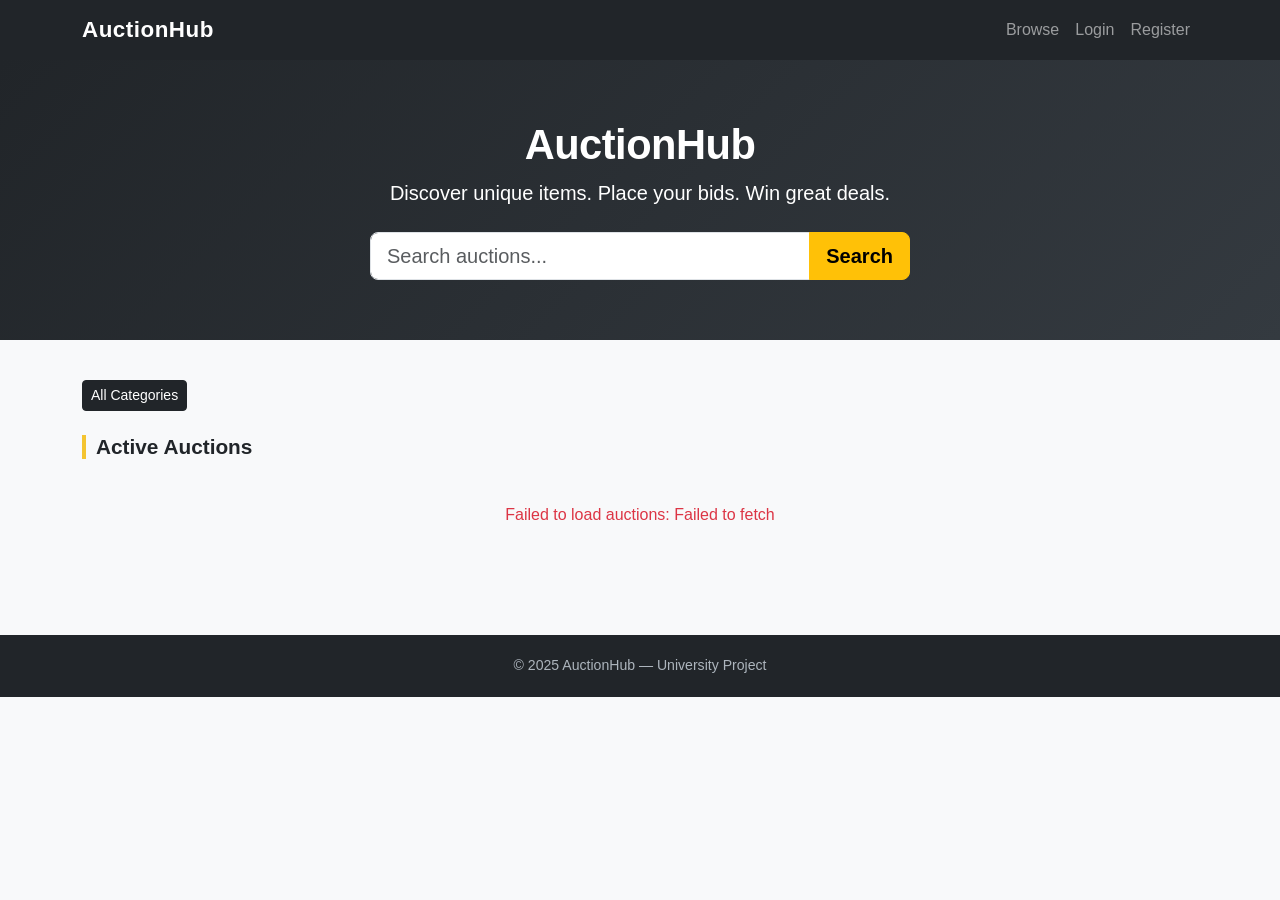
<file: frontend/index.html>
﻿<!DOCTYPE html>
<html lang="en">
<head>
  <meta charset="UTF-8"/>
  <meta name="viewport" content="width=device-width, initial-scale=1.0"/>
  <title>AuctionHub — Bid. Win. Sell.</title>
  <link href="https://cdn.jsdelivr.net/npm/bootstrap@5.3.0/dist/css/bootstrap.min.css" rel="stylesheet"/>
  <link rel="stylesheet" href="css/style.css"/>
</head>
<body>

  <div id="main-nav"></div>
  <div id="toast-container" class="toast-container position-fixed top-0 end-0 p-3" style="z-index:9999"></div>

  <section class="hero-banner text-center">
    <div class="container">
      <h1>AuctionHub</h1>
      <p class="lead mb-4">Discover unique items. Place your bids. Win great deals.</p>
      <div class="search-bar">
        <div class="input-group input-group-lg">
          <input type="text" class="form-control" id="hero-search" placeholder="Search auctions..."/>
          <button class="btn btn-warning fw-bold" id="hero-search-btn">Search</button>
        </div>
      </div>
    </div>
  </section>

  <div class="container">
    <div class="mb-4">
      <div id="category-pills" class="d-flex flex-wrap gap-2">
        <button class="btn btn-sm btn-dark active-cat" data-cat="">All Categories</button>
      </div>
    </div>

    <div id="ending-soon-section">
      <h5 class="section-title">Ending Soon</h5>
      <div id="ending-soon-row" class="row g-3 mb-5">
        <div class="col-12 loading-overlay"><div class="spinner-border text-secondary"></div></div>
      </div>
    </div>

    <h5 class="section-title">Active Auctions</h5>
    <div id="auctions-row" class="row g-3">
      <div class="col-12 loading-overlay"><div class="spinner-border text-secondary"></div></div>
    </div>

    <div id="pagination" class="d-flex justify-content-center mt-4 gap-2"></div>
  </div>

  <footer class="text-center">
    <div class="container"><p class="mb-0">© 2025 AuctionHub — University Project</p></div>
  </footer>

  <script src="https://cdn.jsdelivr.net/npm/bootstrap@5.3.0/dist/js/bootstrap.bundle.min.js"></script>
  <script src="js/api.js"></script>
  <script src="js/auth.js"></script>
  <script src="js/countdown.js"></script>
  <script>
    let currentPage = 1;
    let currentCategory = "";
    let currentSearch = "";
    const PAGE_SIZE = 9;

    document.addEventListener("DOMContentLoaded", async () => {
      renderNav();
      await loadCategories();
      await loadEndingSoon();
      await loadAuctions();

      document.getElementById("hero-search-btn").addEventListener("click", () => {
        currentSearch = document.getElementById("hero-search").value.trim();
        currentPage = 1;
        loadAuctions();
      });
      document.getElementById("hero-search").addEventListener("keyup", (e) => {
        if (e.key === "Enter") document.getElementById("hero-search-btn").click();
      });
    });

    async function loadCategories() {
      try {
        const cats = await PublicAPI.getCategories();
        const container = document.getElementById("category-pills");
        cats.forEach(cat => {
          const btn = document.createElement("button");
          btn.className = "btn btn-sm btn-outline-dark";
          btn.textContent = cat.name;
          btn.dataset.cat = cat.id;
          btn.addEventListener("click", () => {
            document.querySelectorAll(".active-cat").forEach(b => b.classList.remove("active-cat", "btn-dark"));
            btn.classList.add("active-cat", "btn-dark");
            currentCategory = cat.id;
            currentPage = 1;
            loadAuctions();
          });
          container.appendChild(btn);
        });
        container.querySelector("[data-cat='']").addEventListener("click", (e) => {
          document.querySelectorAll(".active-cat").forEach(b => b.classList.remove("active-cat", "btn-dark"));
          e.target.classList.add("active-cat", "btn-dark");
          currentCategory = "";
          currentPage = 1;
          loadAuctions();
        });
      } catch (_) {}
    }

    async function loadEndingSoon() {
      const row = document.getElementById("ending-soon-row");
      try {
        const auctions = await PublicAPI.getEndingSoon();
        if (!auctions.length) {
          document.getElementById("ending-soon-section").classList.add("d-none");
          return;
        }
        row.innerHTML = auctions.slice(0, 4).map(renderCard).join("");
        attachAllCountdowns();
      } catch (_) {
        document.getElementById("ending-soon-section").classList.add("d-none");
      }
    }

    async function loadAuctions() {
      const row = document.getElementById("auctions-row");
      row.innerHTML = `<div class="col-12 loading-overlay"><div class="spinner-border text-secondary"></div></div>`;
      try {
        const params = { skip: (currentPage - 1) * PAGE_SIZE, limit: PAGE_SIZE };
        if (currentCategory) params.category_id = currentCategory;
        if (currentSearch)   params.search       = currentSearch;
        const auctions = await PublicAPI.getAuctions(params);
        if (!auctions.length) {
          row.innerHTML = `<div class="col-12 empty-state"><div class="empty-icon">[ ]</div><h5>No auctions found</h5><p>Try a different search or category.</p></div>`;
          document.getElementById("pagination").innerHTML = "";
          return;
        }
        row.innerHTML = auctions.map(renderCard).join("");
        attachAllCountdowns();
        renderPagination(auctions.length);
      } catch (err) {
        row.innerHTML = `<div class="col-12 text-center text-danger p-4">Failed to load auctions: ${err.message}</div>`;
      }
    }

    function renderCard(a) {
      const startVal = a.starting_bid != null ? a.starting_bid : (a.starting_price != null ? a.starting_price : 0);
      const bid = a.current_bid != null ? formatCurrency(a.current_bid) : formatCurrency(startVal);
      const bin = a.buy_it_now_price ? `<small class="text-muted">Buy Now: ${formatCurrency(a.buy_it_now_price)}</small>` : "";
      return `
        <div class="col-sm-6 col-lg-4">
          <div class="card auction-card h-100 cursor-pointer" onclick="window.location.href='pages/auction-detail.html?id=${a.id}'">
            <div class="card-img-placeholder d-flex align-items-center justify-content-center bg-light" style="height:160px;">
              <span class="text-muted">[ Item Image ]</span>
            </div>
            <div class="card-body d-flex flex-column">
              <h6 class="card-title fw-bold mb-1">${a.title}</h6>
              <p class="text-muted small mb-2">${a.category_name || "Uncategorized"}</p>
              <div class="current-bid mb-1">${bid}</div>
              ${bin}
              <div class="mt-auto pt-2 d-flex justify-content-between align-items-center">
                <span class="countdown small" data-end="${a.end_time}">Loading...</span>
                ${statusBadge(a.status)}
              </div>
            </div>
          </div>
        </div>`;
    }

    function renderPagination(count) {
      const pg = document.getElementById("pagination");
      pg.innerHTML = "";
      if (count < PAGE_SIZE && currentPage === 1) return;
      if (currentPage > 1) {
        const prev = document.createElement("button");
        prev.className = "btn btn-outline-dark btn-sm";
        prev.textContent = "Prev";
        prev.onclick = () => { currentPage--; loadAuctions(); };
        pg.appendChild(prev);
      }
      if (count === PAGE_SIZE) {
        const next = document.createElement("button");
        next.className = "btn btn-dark btn-sm";
        next.textContent = "Next";
        next.onclick = () => { currentPage++; loadAuctions(); };
        pg.appendChild(next);
      }
    }
  </script>
</body>
</html>
</file>
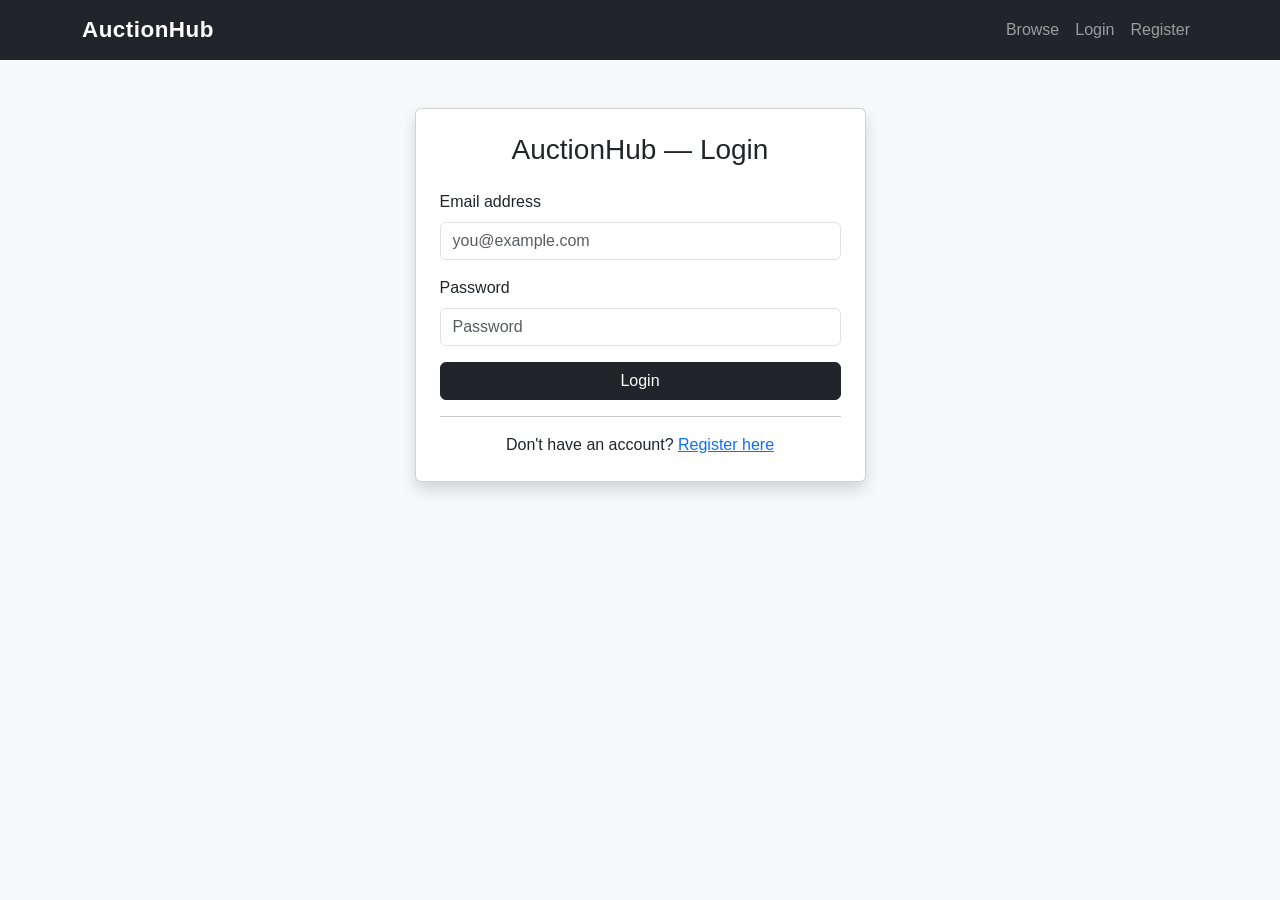
<file: frontend/login.html>
﻿<!DOCTYPE html>
<html lang="en">
<head>
  <meta charset="UTF-8"/>
  <meta name="viewport" content="width=device-width, initial-scale=1.0"/>
  <title>Login — AuctionHub</title>
  <link href="https://cdn.jsdelivr.net/npm/bootstrap@5.3.0/dist/css/bootstrap.min.css" rel="stylesheet"/>
  <link rel="stylesheet" href="css/style.css"/>
</head>
<body class="bg-light">
  <div id="main-nav"></div>
  <div id="toast-container" class="toast-container position-fixed top-0 end-0 p-3" style="z-index:9999"></div>

  <div class="container mt-5">
    <div class="row justify-content-center">
      <div class="col-md-5">
        <div class="card shadow">
          <div class="card-body p-4">
            <h3 class="card-title text-center mb-4">AuctionHub — Login</h3>
            <form id="login-form">
              <div class="mb-3">
                <label class="form-label">Email address</label>
                <input type="email" class="form-control" id="email" placeholder="you@example.com" required/>
              </div>
              <div class="mb-3">
                <label class="form-label">Password</label>
                <input type="password" class="form-control" id="password" placeholder="Password" required/>
              </div>
              <div id="error-msg" class="alert alert-danger d-none"></div>
              <button type="submit" class="btn btn-dark w-100" id="login-btn">Login</button>
            </form>
            <hr/>
            <p class="text-center mb-0">Don't have an account? <a href="register.html">Register here</a></p>
          </div>
        </div>
      </div>
    </div>
  </div>

  <script src="https://cdn.jsdelivr.net/npm/bootstrap@5.3.0/dist/js/bootstrap.bundle.min.js"></script>
  <script src="js/api.js"></script>
  <script src="js/auth.js"></script>
  <script>
    if (isLoggedIn()) redirectByRole(getUserRole());

    document.addEventListener("DOMContentLoaded", () => {
      renderNav();
      document.getElementById("login-form").addEventListener("submit", async (e) => {
        e.preventDefault();
        const email    = document.getElementById("email").value.trim();
        const password = document.getElementById("password").value;
        const btn      = document.getElementById("login-btn");
        const errEl    = document.getElementById("error-msg");

        btn.disabled = true;
        btn.textContent = "Logging in...";
        errEl.classList.add("d-none");

        try {
          const user = await login(email, password);
          showToast("Login successful! Redirecting...", "success");
          setTimeout(() => redirectByRole(user.role), 800);
        } catch (err) {
          errEl.textContent = err.message || "Login failed. Please check credentials.";
          errEl.classList.remove("d-none");
          btn.disabled = false;
          btn.textContent = "Login";
        }
      });
    });
  </script>
</body>
</html>
</file>
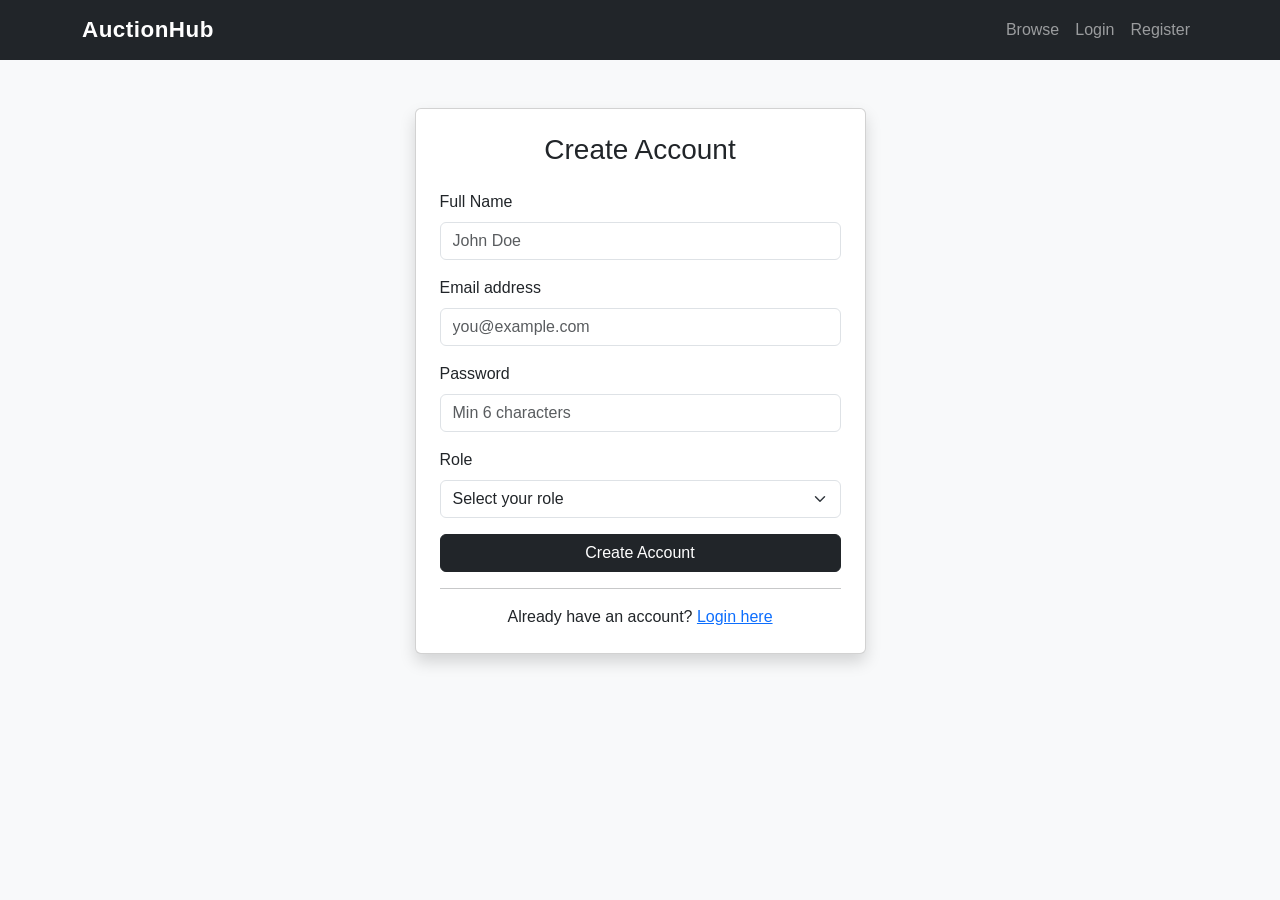
<file: frontend/register.html>
﻿<!DOCTYPE html>
<html lang="en">
<head>
  <meta charset="UTF-8"/>
  <meta name="viewport" content="width=device-width, initial-scale=1.0"/>
  <title>Register — AuctionHub</title>
  <link href="https://cdn.jsdelivr.net/npm/bootstrap@5.3.0/dist/css/bootstrap.min.css" rel="stylesheet"/>
  <link rel="stylesheet" href="css/style.css"/>
</head>
<body class="bg-light">
  <div id="main-nav"></div>
  <div id="toast-container" class="toast-container position-fixed top-0 end-0 p-3" style="z-index:9999"></div>

  <div class="container mt-5">
    <div class="row justify-content-center">
      <div class="col-md-5">
        <div class="card shadow">
          <div class="card-body p-4">
            <h3 class="card-title text-center mb-4">Create Account</h3>
            <form id="register-form">
              <div class="mb-3">
                <label class="form-label">Full Name</label>
                <input type="text" class="form-control" id="name" placeholder="John Doe" required minlength="2"/>
              </div>
              <div class="mb-3">
                <label class="form-label">Email address</label>
                <input type="email" class="form-control" id="email" placeholder="you@example.com" required/>
              </div>
              <div class="mb-3">
                <label class="form-label">Password</label>
                <input type="password" class="form-control" id="password" placeholder="Min 6 characters" required minlength="6"/>
              </div>
              <div class="mb-3">
                <label class="form-label">Role</label>
                <select class="form-select" id="role" required>
                  <option value="">Select your role</option>
                  <option value="bidder">Bidder — I want to bid on auctions</option>
                  <option value="seller">Seller — I want to sell items</option>
                </select>
              </div>
              <div id="error-msg" class="alert alert-danger d-none"></div>
              <div id="success-msg" class="alert alert-success d-none"></div>
              <button type="submit" class="btn btn-dark w-100" id="reg-btn">Create Account</button>
            </form>
            <hr/>
            <p class="text-center mb-0">Already have an account? <a href="login.html">Login here</a></p>
          </div>
        </div>
      </div>
    </div>
  </div>

  <script src="https://cdn.jsdelivr.net/npm/bootstrap@5.3.0/dist/js/bootstrap.bundle.min.js"></script>
  <script src="js/api.js"></script>
  <script src="js/auth.js"></script>
  <script>
    if (isLoggedIn()) redirectByRole(getUserRole());

    document.addEventListener("DOMContentLoaded", () => {
      renderNav();
      document.getElementById("register-form").addEventListener("submit", async (e) => {
        e.preventDefault();
        const name     = document.getElementById("name").value.trim();
        const email    = document.getElementById("email").value.trim();
        const password = document.getElementById("password").value;
        const role     = document.getElementById("role").value;
        const btn      = document.getElementById("reg-btn");
        const errEl    = document.getElementById("error-msg");
        const sucEl    = document.getElementById("success-msg");

        btn.disabled = true;
        btn.textContent = "Creating account...";
        errEl.classList.add("d-none");
        sucEl.classList.add("d-none");

        try {
          await AuthAPI.register(name, email, password, role);
          sucEl.textContent = "Account created! Logging you in...";
          sucEl.classList.remove("d-none");
          const user = await login(email, password);
          setTimeout(() => redirectByRole(user.role), 1000);
        } catch (err) {
          errEl.textContent = err.message || "Registration failed. Please try again.";
          errEl.classList.remove("d-none");
          btn.disabled = false;
          btn.textContent = "Create Account";
        }
      });
    });
  </script>
</body>
</html>
</file>
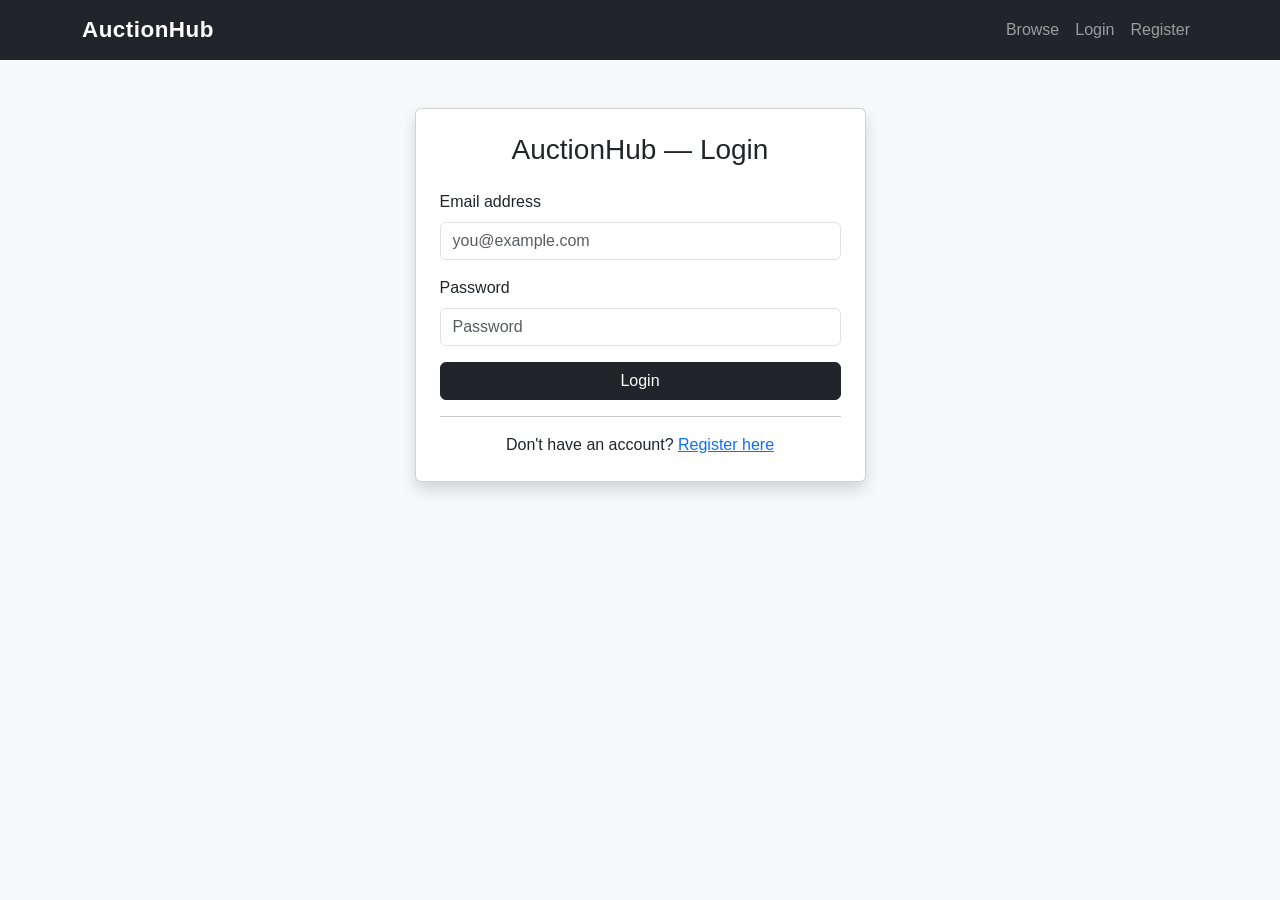
<file: frontend/pages/admin-categories.html>
﻿<!DOCTYPE html>
<html lang="en">
<head>
  <meta charset="UTF-8"/>
  <meta name="viewport" content="width=device-width, initial-scale=1.0"/>
  <title>Category Management — AuctionHub</title>
  <link href="https://cdn.jsdelivr.net/npm/bootstrap@5.3.0/dist/css/bootstrap.min.css" rel="stylesheet"/>
  <link rel="stylesheet" href="../css/style.css"/>
</head>
<body>
  <div id="main-nav"></div>
  <div id="toast-container" class="toast-container position-fixed top-0 end-0 p-3" style="z-index:9999"></div>

  <div class="container mt-4" style="max-width:800px">
    <h4 class="fw-bold mb-4">Category Management</h4>

    <div class="card mb-4 shadow-sm">
      <div class="card-body">
        <h6 class="fw-bold mb-3">Add New Category</h6>
        <form id="add-form" class="row g-2">
          <div class="col-md-4">
            <input type="text" class="form-control" id="cat-name" placeholder="Category name" required/>
          </div>
          <div class="col-md-6">
            <input type="text" class="form-control" id="cat-desc" placeholder="Description (optional)"/>
          </div>
          <div class="col-md-2">
            <button type="submit" class="btn btn-dark w-100">Add</button>
          </div>
        </form>
        <div id="add-error" class="alert alert-danger mt-2 d-none"></div>
      </div>
    </div>

    <h5 class="section-title">All Categories</h5>
    <div id="categories-container">
      <div class="loading-overlay"><div class="spinner-border text-secondary"></div></div>
    </div>
  </div>

  <footer class="text-center"><div class="container"><p class="mb-0">© 2025 AuctionHub</p></div></footer>

  <script src="https://cdn.jsdelivr.net/npm/bootstrap@5.3.0/dist/js/bootstrap.bundle.min.js"></script>
  <script src="../js/api.js"></script>
  <script src="../js/auth.js"></script>
  <script>
    document.addEventListener("DOMContentLoaded", async () => {
      if (!requireAuth("admin")) return;
      renderNav();
      await loadCategories();
      document.getElementById("add-form").addEventListener("submit", addCategory);
    });

    async function loadCategories() {
      const container = document.getElementById("categories-container");
      try {
        const cats = await AdminAPI.getCategories();
        if (!cats.length) { container.innerHTML = `<p class="text-muted text-center p-4">No categories yet. Add one above.</p>`; return; }
        container.innerHTML = `
          <div class="table-responsive">
            <table class="table table-hover align-middle">
              <thead class="table-dark"><tr><th>ID</th><th>Name</th><th>Description</th><th>Action</th></tr></thead>
              <tbody>
                ${cats.map(c => `
                  <tr id="cat-row-${c.id}">
                    <td>${c.id}</td>
                    <td><strong>${c.name}</strong></td>
                    <td>${c.description || '<span class="text-muted">—</span>'}</td>
                    <td><button class="btn btn-sm btn-outline-danger" onclick="deleteCategory(${c.id}, '${c.name}')">Delete</button></td>
                  </tr>`).join("")}
              </tbody>
            </table>
          </div>`;
      } catch (err) {
        container.innerHTML = `<div class="alert alert-danger">${err.message}</div>`;
      }
    }

    async function addCategory(e) {
      e.preventDefault();
      const name  = document.getElementById("cat-name").value.trim();
      const desc  = document.getElementById("cat-desc").value.trim();
      const errEl = document.getElementById("add-error");
      errEl.classList.add("d-none");
      try {
        await AdminAPI.createCategory(name, desc);
        document.getElementById("cat-name").value = "";
        document.getElementById("cat-desc").value = "";
        showToast(`Category "${name}" added!`, "success");
        await loadCategories();
      } catch (err) {
        errEl.textContent = err.message;
        errEl.classList.remove("d-none");
      }
    }

    async function deleteCategory(id, name) {
      if (!confirm(`Delete category "${name}"? This may affect existing auctions.`)) return;
      try {
        await AdminAPI.deleteCategory(id);
        document.getElementById(`cat-row-${id}`).remove();
        showToast(`Category "${name}" deleted.`, "warning");
      } catch (err) { showToast(err.message, "danger"); }
    }
  </script>
</body>
</html>
</file>
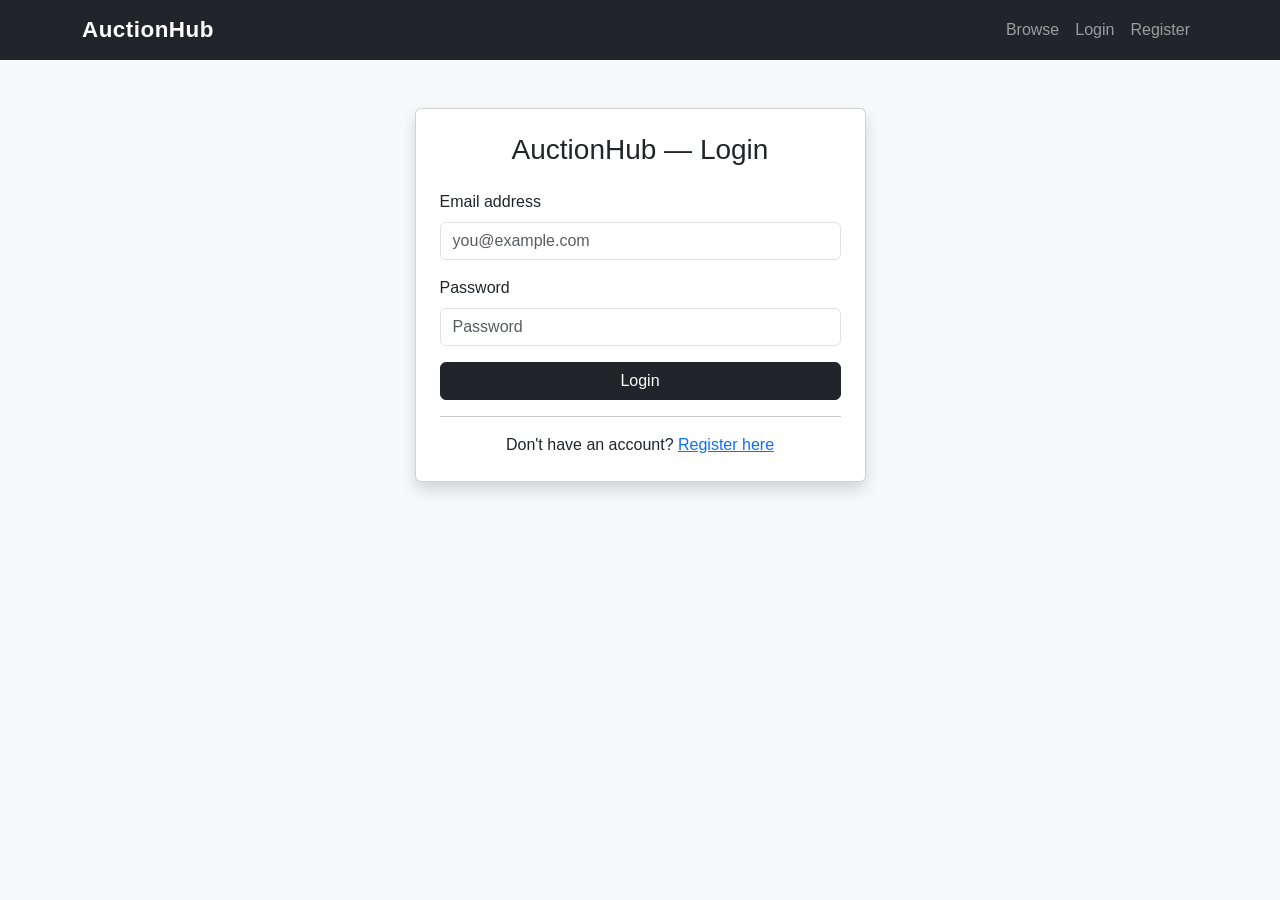
<file: frontend/pages/admin-dashboard.html>
﻿<!DOCTYPE html>
<html lang="en">
<head>
  <meta charset="UTF-8"/>
  <meta name="viewport" content="width=device-width, initial-scale=1.0"/>
  <title>Admin Dashboard — AuctionHub</title>
  <link href="https://cdn.jsdelivr.net/npm/bootstrap@5.3.0/dist/css/bootstrap.min.css" rel="stylesheet"/>
  <link rel="stylesheet" href="../css/style.css"/>
</head>
<body>
  <div id="main-nav"></div>
  <div id="toast-container" class="toast-container position-fixed top-0 end-0 p-3" style="z-index:9999"></div>

  <div class="container mt-4">
    <h4 class="fw-bold mb-4">Admin Dashboard</h4>

    <div class="row g-3 mb-5">
      <div class="col-6 col-md-3"><div class="card stat-card text-center p-3"><div class="stat-number text-primary" id="st-users">—</div><div class="text-muted small">Total Users</div></div></div>
      <div class="col-6 col-md-3"><div class="card stat-card text-center p-3"><div class="stat-number text-success" id="st-auctions">—</div><div class="text-muted small">Total Auctions</div></div></div>
      <div class="col-6 col-md-3"><div class="card stat-card text-center p-3"><div class="stat-number text-warning" id="st-pending">—</div><div class="text-muted small">Pending Approval</div></div></div>
      <div class="col-6 col-md-3"><div class="card stat-card text-center p-3"><div class="stat-number text-info" id="st-active">—</div><div class="text-muted small">Active Auctions</div></div></div>
    </div>

    <h5 class="section-title">Pending Auctions (Awaiting Approval)</h5>
    <div id="pending-container">
      <div class="loading-overlay"><div class="spinner-border text-secondary"></div></div>
    </div>
  </div>

  <footer class="text-center"><div class="container"><p class="mb-0">© 2025 AuctionHub</p></div></footer>

  <script src="https://cdn.jsdelivr.net/npm/bootstrap@5.3.0/dist/js/bootstrap.bundle.min.js"></script>
  <script src="../js/api.js"></script>
  <script src="../js/auth.js"></script>
  <script>
    document.addEventListener("DOMContentLoaded", async () => {
      if (!requireAuth("admin")) return;
      renderNav();
      await loadStats();
      await loadPending();
    });

    async function loadStats() {
      try {
        const s = await AdminAPI.getStats();
        document.getElementById("st-users").textContent    = s.total_users     ?? "—";
        document.getElementById("st-auctions").textContent = s.total_auctions  ?? "—";
        document.getElementById("st-pending").textContent  = s.pending_auctions ?? "—";
        document.getElementById("st-active").textContent   = s.active_auctions  ?? "—";
      } catch (_) {}
    }

    async function loadPending() {
      const container = document.getElementById("pending-container");
      try {
        const auctions = await AdminAPI.getPendingAuctions();
        if (!auctions.length) {
          container.innerHTML = `<div class="empty-state"><h5>All caught up!</h5><p>No auctions pending approval.</p></div>`;
          return;
        }
        container.innerHTML = `
          <div class="table-responsive">
            <table class="table table-hover align-middle">
              <thead class="table-dark">
                <tr><th>Title</th><th>Seller</th><th>Starting Price</th><th>Start Time</th><th>End Time</th><th>Actions</th></tr>
              </thead>
              <tbody id="pending-tbody">
                ${auctions.map(a => renderPendingRow(a)).join("")}
              </tbody>
            </table>
          </div>`;
      } catch (err) {
        container.innerHTML = `<div class="alert alert-danger">${err.message}</div>`;
      }
    }

    function renderPendingRow(a) {
      return `
        <tr id="row-${a.id}">
          <td><strong>${a.title}</strong><br/><small class="text-muted">${(a.description || "").slice(0,60)}</small></td>
          <td>${a.seller_name || "—"}</td>
          <td>${formatCurrency(a.starting_price)}</td>
          <td><small>${formatDate(a.start_time)}</small></td>
          <td><small>${formatDate(a.end_time)}</small></td>
          <td>
            <div class="d-flex gap-1">
              <button class="btn btn-sm btn-success" onclick="approveAuction(${a.id})">Approve</button>
              <button class="btn btn-sm btn-danger"  onclick="rejectAuction(${a.id})">Reject</button>
              <a href="auction-detail.html?id=${a.id}" class="btn btn-sm btn-outline-secondary">View</a>
            </div>
          </td>
        </tr>`;
    }

    async function approveAuction(id) {
      try {
        await AdminAPI.approveAuction(id);
        document.getElementById(`row-${id}`).remove();
        showToast("Auction approved!", "success");
        loadStats();
      } catch (err) { showToast(err.message, "danger"); }
    }

    async function rejectAuction(id) {
      const reason = prompt("Enter rejection reason (optional):");
      if (reason === null) return;
      try {
        await AdminAPI.rejectAuction(id, reason || "Rejected by admin");
        document.getElementById(`row-${id}`).remove();
        showToast("Auction rejected.", "warning");
        loadStats();
      } catch (err) { showToast(err.message, "danger"); }
    }
  </script>
</body>
</html>
</file>
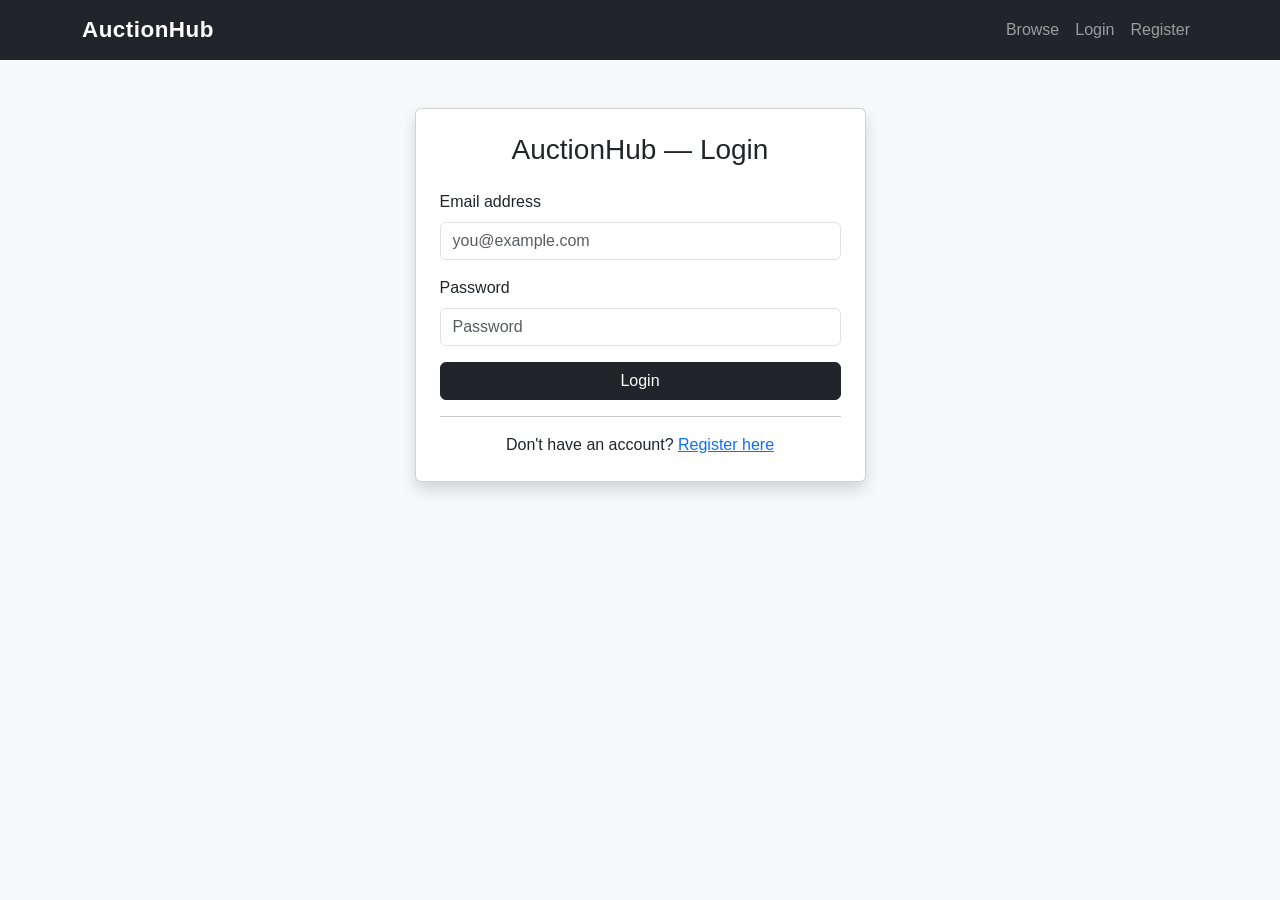
<file: frontend/pages/admin-users.html>
﻿<!DOCTYPE html>
<html lang="en">
<head>
  <meta charset="UTF-8"/>
  <meta name="viewport" content="width=device-width, initial-scale=1.0"/>
  <title>User Management — AuctionHub</title>
  <link href="https://cdn.jsdelivr.net/npm/bootstrap@5.3.0/dist/css/bootstrap.min.css" rel="stylesheet"/>
  <link rel="stylesheet" href="../css/style.css"/>
</head>
<body>
  <div id="main-nav"></div>
  <div id="toast-container" class="toast-container position-fixed top-0 end-0 p-3" style="z-index:9999"></div>

  <div class="container mt-4">
    <h4 class="fw-bold mb-4">User Management</h4>
    <div class="mb-3">
      <input type="text" class="form-control" id="user-search" placeholder="Filter by name or email..." style="max-width:400px"/>
    </div>
    <div id="users-container">
      <div class="loading-overlay"><div class="spinner-border text-secondary"></div></div>
    </div>
  </div>

  <footer class="text-center"><div class="container"><p class="mb-0">© 2025 AuctionHub</p></div></footer>

  <script src="https://cdn.jsdelivr.net/npm/bootstrap@5.3.0/dist/js/bootstrap.bundle.min.js"></script>
  <script src="../js/api.js"></script>
  <script src="../js/auth.js"></script>
  <script>
    let allUsers = [];

    document.addEventListener("DOMContentLoaded", async () => {
      if (!requireAuth("admin")) return;
      renderNav();
      await loadUsers();
      document.getElementById("user-search").addEventListener("input", filterUsers);
    });

    async function loadUsers() {
      try {
        allUsers = await AdminAPI.getUsers();
        renderUsers(allUsers);
      } catch (err) {
        document.getElementById("users-container").innerHTML = `<div class="alert alert-danger">${err.message}</div>`;
      }
    }

    function filterUsers() {
      const q = document.getElementById("user-search").value.toLowerCase();
      renderUsers(allUsers.filter(u => u.name.toLowerCase().includes(q) || u.email.toLowerCase().includes(q)));
    }

    function renderUsers(users) {
      const container = document.getElementById("users-container");
      if (!users.length) { container.innerHTML = `<p class="text-muted text-center p-4">No users found.</p>`; return; }
      container.innerHTML = `
        <div class="table-responsive">
          <table class="table table-hover align-middle">
            <thead class="table-dark">
              <tr><th>ID</th><th>Name</th><th>Email</th><th>Role</th><th>Joined</th><th>Status</th><th>Action</th></tr>
            </thead>
            <tbody>
              ${users.map(u => `
                <tr id="user-row-${u.id}">
                  <td>${u.id}</td>
                  <td><strong>${u.name}</strong></td>
                  <td>${u.email}</td>
                  <td><span class="badge bg-secondary">${u.role}</span></td>
                  <td><small>${formatDate(u.created_at)}</small></td>
                  <td>${u.is_active ? '<span class="badge bg-success">Active</span>' : '<span class="badge bg-danger">Deactivated</span>'}</td>
                  <td>${u.role !== "admin"
                    ? `<button class="btn btn-sm ${u.is_active ? "btn-outline-danger" : "btn-outline-success"}" onclick="toggleUser(${u.id}, ${u.is_active})">${u.is_active ? "Deactivate" : "Activate"}</button>`
                    : '<span class="text-muted small">—</span>'}</td>
                </tr>`).join("")}
            </tbody>
          </table>
        </div>`;
    }

    async function toggleUser(id, currentlyActive) {
      if (!confirm(`${currentlyActive ? "Deactivate" : "Activate"} this user?`)) return;
      try {
        await AdminAPI.toggleUser(id, !currentlyActive);
        showToast(`User ${currentlyActive ? "deactivated" : "activated"}.`, currentlyActive ? "warning" : "success");
        await loadUsers();
      } catch (err) { showToast(err.message, "danger"); }
    }
  </script>
</body>
</html>
</file>
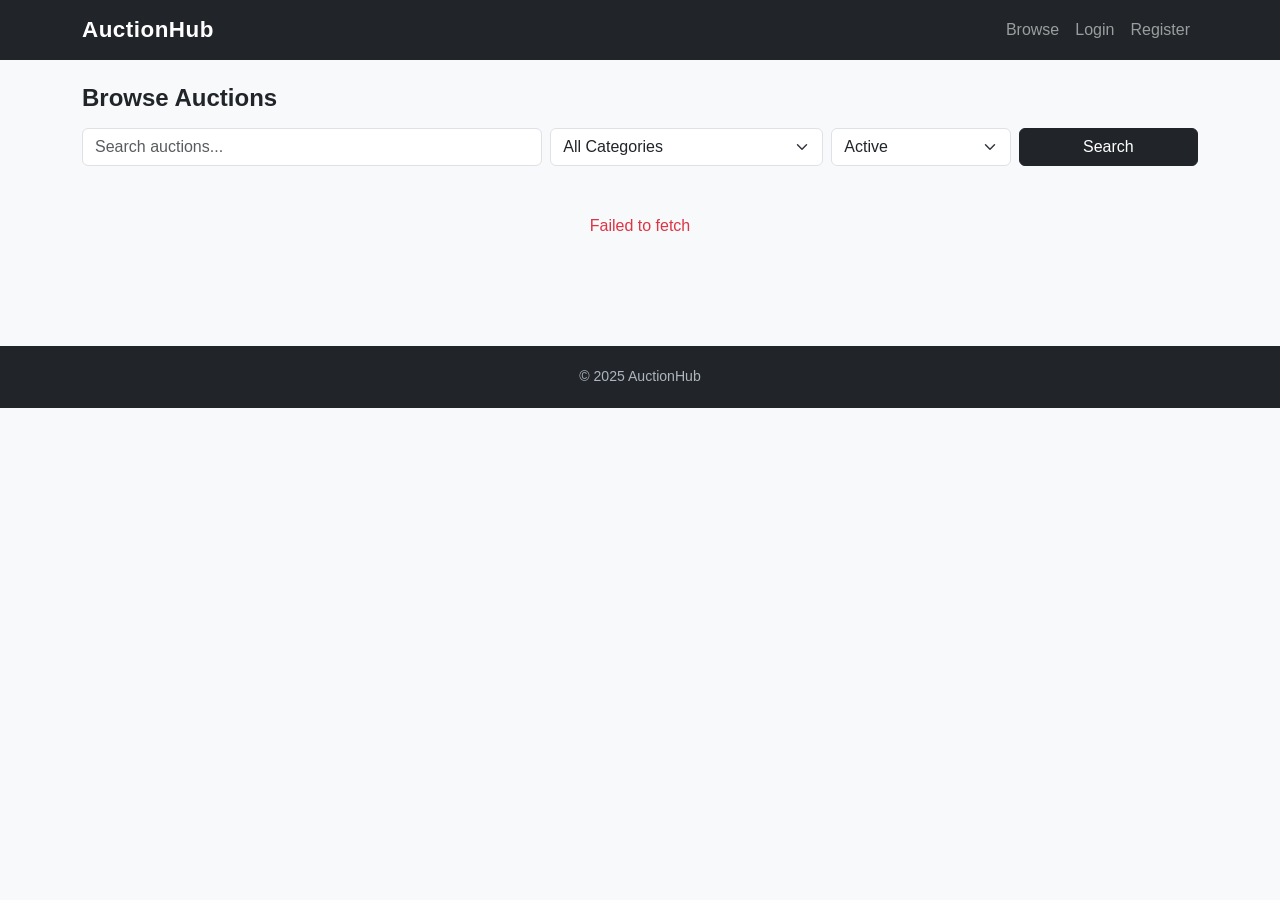
<file: frontend/pages/auction-detail.html>
﻿<!DOCTYPE html>
<html lang="en">
<head>
  <meta charset="UTF-8"/>
  <meta name="viewport" content="width=device-width, initial-scale=1.0"/>
  <title>Auction Detail — AuctionHub</title>
  <link href="https://cdn.jsdelivr.net/npm/bootstrap@5.3.0/dist/css/bootstrap.min.css" rel="stylesheet"/>
  <link rel="stylesheet" href="../css/style.css"/>
</head>
<body>
  <div id="main-nav"></div>
  <div id="toast-container" class="toast-container position-fixed top-0 end-0 p-3" style="z-index:9999"></div>

  <!-- Ending-soon banner -->
  <div id="ending-soon-banner" class="d-none">
    <div class="container">
      <div class="ending-soon-banner my-2 text-center">
        <span id="banner-text">Auction ending very soon! Place your bid now.</span>
      </div>
    </div>
  </div>

  <div class="container mt-3" id="detail-container">
    <div class="loading-overlay"><div class="spinner-border text-secondary"></div></div>
  </div>

  <footer class="text-center"><div class="container"><p class="mb-0">© 2025 AuctionHub</p></div></footer>

  <script src="https://cdn.jsdelivr.net/npm/bootstrap@5.3.0/dist/js/bootstrap.bundle.min.js"></script>
  <script src="../js/api.js"></script>
  <script src="../js/auth.js"></script>
  <script src="../js/countdown.js"></script>
  <script>
    const urlParams  = new URLSearchParams(window.location.search);
    const auctionId  = urlParams.get("id");
    if (!auctionId) window.location.href = "auction-list.html";

    let auction       = null;
    let mainTimer     = null;
    let autoRefreshId = null;
    const REFRESH_SECS = 30;

    document.addEventListener("DOMContentLoaded", async () => {
      renderNav();
      await loadAuction();
    });

    async function loadAuction() {
      try {
        auction = await PublicAPI.getAuction(auctionId);
        renderDetail();
        await loadBidHistory();
        startMainCountdown();
        startAutoRefresh();
      } catch (err) {
        document.getElementById("detail-container").innerHTML =
          `<div class="alert alert-danger">Failed to load auction: ${err.message}</div>`;
      }
    }

    function renderDetail() {
      const a      = auction;
      const user   = getUser();
      const isActive = ["approved", "active"].includes(a.status);
      const isEnded  = ["ended", "sold", "cancelled"].includes(a.status);

      const startingBid = a.starting_bid != null ? a.starting_bid : (a.starting_price != null ? a.starting_price : 0);
      const minInc      = a.minimum_increment != null ? a.minimum_increment : (a.min_bid_increment || 50);
      const currentBid  = a.current_bid != null ? formatCurrency(a.current_bid) : formatCurrency(startingBid);
      const minNextBid  = a.current_bid != null
        ? (Number(a.current_bid) + Number(minInc)).toFixed(2)
        : Number(startingBid).toFixed(2);
      const catName     = a.category ? a.category.name : (a.category_name || "—");

      const watchBtn = (user && user.role === "bidder")
        ? `<button class="btn btn-outline-secondary btn-sm mb-2" id="watchlist-btn" onclick="toggleWatchlist()">Add to Watchlist</button>` : "";

      const binBtn = (isActive && a.buy_it_now_price && user && user.role === "bidder")
        ? `<button class="btn btn-warning w-100 mt-2 btn-lg" onclick="doBuyItNow()">Buy It Now — ${formatCurrency(a.buy_it_now_price)}</button>` : "";

      let bidSection = "";
      if (isActive && user && user.role === "bidder") {
        bidSection = `
          <hr/>
          <div class="mb-3">
            <label class="form-label fw-bold small text-muted text-uppercase">Place a Bid</label>
            <div class="input-group">
              <span class="input-group-text fw-bold">Rs.</span>
              <input type="number" class="form-control form-control-lg" id="bid-amount"
                     placeholder="Min Rs. ${minNextBid}" min="${minNextBid}" step="0.01"/>
              <button class="btn btn-success btn-lg px-4" onclick="placeBid()">Bid Now</button>
            </div>
            <small class="text-muted">Minimum next bid: <strong>Rs. ${minNextBid}</strong></small>
          </div>
          <div>
            <label class="form-label fw-bold small text-muted text-uppercase">Proxy / Auto-Bid</label>
            <div class="input-group">
              <span class="input-group-text fw-bold">Rs.</span>
              <input type="number" class="form-control" id="proxy-amount" placeholder="Your max amount" step="0.01"/>
              <button class="btn btn-outline-primary" onclick="setProxyBid()">Set Proxy</button>
            </div>
            <small class="text-muted">System bids for you automatically up to your max.</small>
          </div>`;
      } else if (!user) {
        bidSection = `<hr/><div class="alert alert-info mb-0"><a href="../login.html">Login</a> or <a href="../register.html">register</a> to place a bid.</div>`;
      } else if (isEnded) {
        bidSection = `<hr/><div class="alert alert-secondary mb-0">This auction has ended.</div>`;
      }

      document.getElementById("detail-container").innerHTML = `
        <nav aria-label="breadcrumb" class="mb-3">
          <ol class="breadcrumb">
            <li class="breadcrumb-item"><a href="../index.html">Home</a></li>
            <li class="breadcrumb-item"><a href="auction-list.html">Auctions</a></li>
            <li class="breadcrumb-item active">${a.title}</li>
          </ol>
        </nav>

        <div class="row g-4">
          <div class="col-lg-7">
            <div class="bg-light rounded d-flex align-items-center justify-content-center mb-3" style="height:280px;">
              <span class="text-muted">[ Item Image ]</span>
            </div>
            <h3 class="fw-bold">${a.title}</h3>
            <p class="text-muted">${a.description || "No description provided."}</p>
            <table class="table table-sm table-borderless">
              <tbody>
                <tr><td class="text-muted" width="140">Category</td><td>${catName}</td></tr>
                <tr><td class="text-muted">Condition</td><td><span class="badge bg-light text-dark border">${a.condition || "—"}</span></td></tr>
                <tr><td class="text-muted">Seller</td><td>${a.seller_name || "—"}</td></tr>
                <tr><td class="text-muted">Start Time</td><td>${formatDate(a.start_time)}</td></tr>
                <tr><td class="text-muted">End Time</td><td>${formatDate(a.end_time)}</td></tr>
                ${a.reserve_price ? `<tr><td class="text-muted">Reserve Price</td><td>${formatCurrency(a.reserve_price)}</td></tr>` : ""}
                <tr><td class="text-muted">Min Increment</td><td>${formatCurrency(minInc)}</td></tr>
                <tr><td class="text-muted">Status</td><td>${statusBadge(a.status)}</td></tr>
              </tbody>
            </table>
          </div>

          <div class="col-lg-5">
            <div class="detail-price-box mb-3">
              <div class="price-label mb-1">Current Bid</div>
              <div class="price-value" id="live-price">${currentBid}</div>
              <small class="text-muted">Starting price: ${formatCurrency(startingBid)}</small>
              <div class="mt-3 mb-1">
                <div class="price-label mb-2">${isEnded ? "Auction Status" : "Time Remaining"}</div>
                <div id="detail-countdown"></div>
              </div>
              <div class="refresh-indicator mt-2" id="refresh-indicator">
                <span class="refresh-dot"></span>
                <span id="refresh-label">Live — refreshing in ${REFRESH_SECS}s</span>
              </div>
            </div>
            ${watchBtn}
            ${binBtn}
            ${bidSection}
          </div>
        </div>

        <div class="mt-5">
          <div class="d-flex justify-content-between align-items-center mb-2">
            <h5 class="section-title mb-0">Bid History</h5>
            <button class="btn btn-sm btn-outline-secondary" onclick="loadBidHistory()">Refresh</button>
          </div>
          <div id="bid-history-container">
            <div class="loading-overlay"><div class="spinner-border text-secondary"></div></div>
          </div>
        </div>`;

      if (!isEnded) {
        renderCountdownBlocks("detail-countdown");
      } else {
        document.getElementById("detail-countdown").innerHTML = `<div class="text-secondary fw-bold">Auction Ended</div>`;
      }
    }

    function startMainCountdown() {
      if (mainTimer) mainTimer.stop();
      if (!auction || !auction.end_time) return;
      const banner  = document.getElementById("ending-soon-banner");
      const bannerT = document.getElementById("banner-text");
      let lastUrgency = null;

      mainTimer = new CountdownTimer(auction.end_time, {
        onTick: (info) => {
          updateCountdownDisplay("detail-countdown", info);
          if (info.urgency === "critical") {
            banner.classList.remove("d-none");
            bannerT.textContent = `Only ${info.mins}m ${info.secs}s left! Place your bid now.`;
          } else if (info.urgency === "warning") {
            banner.classList.remove("d-none");
            bannerT.textContent = `Ending in ${info.hours > 0 ? info.hours + "h " : ""}${info.mins}m — hurry!`;
          } else {
            banner.classList.add("d-none");
          }
          if (lastUrgency !== info.urgency) {
            if (info.urgency === "warning")  showToast("Less than 1 hour remaining!", "warning");
            if (info.urgency === "critical") showToast("Less than 10 minutes! Bid now!", "danger");
            lastUrgency = info.urgency;
          }
        },
        onEnd: () => {
          banner.classList.add("d-none");
          showToast("Auction has ended! Refreshing...", "info");
          stopAutoRefresh();
          setTimeout(() => loadAuction(), 2000);
        },
      });
      mainTimer.start();
    }

    let refreshCountdown = REFRESH_SECS;

    function startAutoRefresh() {
      stopAutoRefresh();
      refreshCountdown = REFRESH_SECS;
      updateRefreshLabel();
      autoRefreshId = setInterval(async () => {
        refreshCountdown--;
        updateRefreshLabel();
        if (refreshCountdown <= 0) {
          refreshCountdown = REFRESH_SECS;
          await refreshBidData();
        }
      }, 1000);
    }

    function stopAutoRefresh() {
      if (autoRefreshId) clearInterval(autoRefreshId);
      autoRefreshId = null;
    }

    function updateRefreshLabel() {
      const el = document.getElementById("refresh-label");
      if (el) el.textContent = `Live — refreshing in ${refreshCountdown}s`;
    }

    async function refreshBidData() {
      try {
        const fresh = await PublicAPI.getAuction(auctionId);
        const priceEl = document.getElementById("live-price");
        if (priceEl) {
          const startVal = fresh.starting_bid != null ? fresh.starting_bid : (fresh.starting_price != null ? fresh.starting_price : 0);
          const newPrice = fresh.current_bid != null ? formatCurrency(fresh.current_bid) : formatCurrency(startVal);
          if (priceEl.textContent !== newPrice) {
            priceEl.textContent = newPrice;
            priceEl.classList.add("text-warning");
            setTimeout(() => priceEl.classList.remove("text-warning"), 1500);
            showToast("New bid placed! Price updated.", "info");
          }
        }
        await loadBidHistory();
      } catch (_) {}
    }

    async function loadBidHistory() {
      const container = document.getElementById("bid-history-container");
      if (!container) return;
      try {
        const bids = await BiddingAPI.getBidHistory(auctionId);
        if (!bids.length) {
          container.innerHTML = `<p class="text-muted">No bids yet — be the first to bid!</p>`;
          return;
        }
        container.innerHTML = `
          <div class="table-responsive">
            <table class="table table-sm table-striped bid-history-table">
              <thead class="table-dark">
                <tr><th>#</th><th>Bidder</th><th>Amount</th><th>Type</th><th>Time</th></tr>
              </thead>
              <tbody>
                ${bids.map((b, i) => `
                  <tr ${i === 0 ? 'class="table-success"' : ""}>
                    <td>${i + 1}</td>
                    <td>${b.bidder_name || "Bidder"}${i === 0 ? ' <span class="badge bg-success">Leading</span>' : ""}</td>
                    <td class="fw-bold ${i === 0 ? "text-success" : ""}">${formatCurrency(b.amount)}</td>
                    <td><span class="badge bg-secondary">${b.bid_type || "manual"}</span></td>
                    <td><small>${formatDate(b.created_at)}</small></td>
                  </tr>`).join("")}
              </tbody>
            </table>
          </div>`;
      } catch (_) {
        if (container) container.innerHTML = `<p class="text-muted">Could not load bid history.</p>`;
      }
    }

    async function placeBid() {
      if (!requireAuth("bidder")) return;
      const amount = parseFloat(document.getElementById("bid-amount").value);
      if (!amount || amount <= 0) { showToast("Enter a valid bid amount.", "warning"); return; }
      try {
        await BiddingAPI.placeBid(auctionId, amount);
        showToast("Bid placed successfully!", "success");
        document.getElementById("bid-amount").value = "";
        await refreshBidData();
      } catch (err) { showToast(err.message, "danger"); }
    }

    async function setProxyBid() {
      if (!requireAuth("bidder")) return;
      const amount = parseFloat(document.getElementById("proxy-amount").value);
      if (!amount || amount <= 0) { showToast("Enter a valid proxy bid amount.", "warning"); return; }
      try {
        await BiddingAPI.setProxyBid(auctionId, amount);
        showToast("Proxy bid set! System will auto-bid on your behalf.", "success");
        document.getElementById("proxy-amount").value = "";
        await refreshBidData();
      } catch (err) { showToast(err.message, "danger"); }
    }

    async function doBuyItNow() {
      if (!requireAuth("bidder")) return;
      if (!confirm(`Buy this item now for ${formatCurrency(auction.buy_it_now_price)}?`)) return;
      try {
        await BiddingAPI.buyItNow(auctionId);
        showToast("Purchase successful! Check Won Auctions.", "success");
        stopAutoRefresh();
        if (mainTimer) mainTimer.stop();
        setTimeout(() => loadAuction(), 1500);
      } catch (err) { showToast(err.message, "danger"); }
    }

    async function toggleWatchlist() {
      if (!requireAuth("bidder")) return;
      try {
        await BidderAPI.addToWatchlist(auctionId);
        showToast("Added to watchlist!", "success");
        const btn = document.getElementById("watchlist-btn");
        if (btn) btn.textContent = "In Watchlist";
      } catch (err) {
        try {
          await BidderAPI.removeFromWatchlist(auctionId);
          showToast("Removed from watchlist.", "info");
          const btn = document.getElementById("watchlist-btn");
          if (btn) btn.textContent = "Add to Watchlist";
        } catch (e2) { showToast(err.message, "danger"); }
      }
    }
  </script>
</body>
</html>
</file>
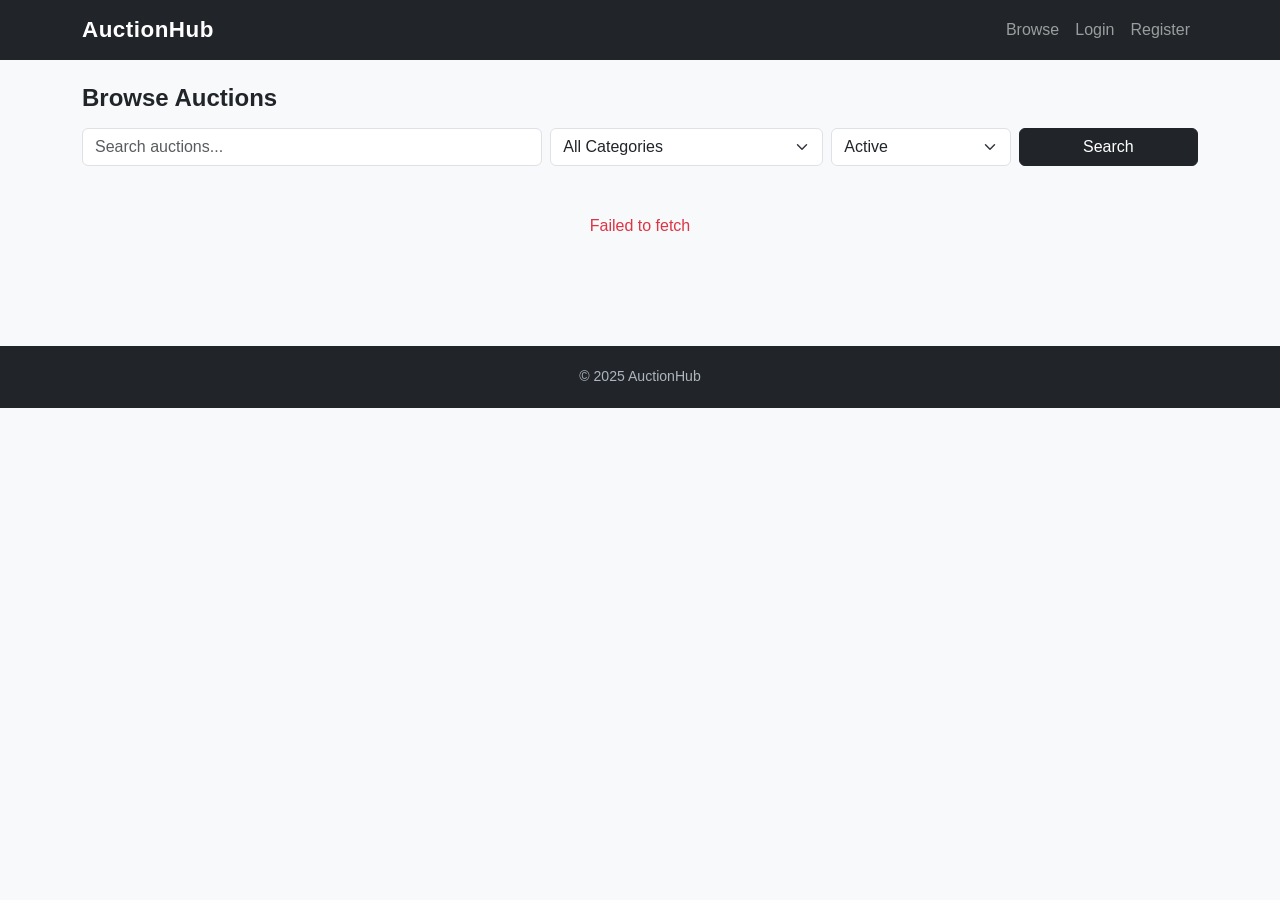
<file: frontend/pages/auction-list.html>
﻿<!DOCTYPE html>
<html lang="en">
<head>
  <meta charset="UTF-8"/>
  <meta name="viewport" content="width=device-width, initial-scale=1.0"/>
  <title>Browse Auctions — AuctionHub</title>
  <link href="https://cdn.jsdelivr.net/npm/bootstrap@5.3.0/dist/css/bootstrap.min.css" rel="stylesheet"/>
  <link rel="stylesheet" href="../css/style.css"/>
</head>
<body>
  <div id="main-nav"></div>
  <div id="toast-container" class="toast-container position-fixed top-0 end-0 p-3" style="z-index:9999"></div>

  <div class="container mt-4">
    <h4 class="fw-bold mb-3">Browse Auctions</h4>
    <div class="row g-2 mb-4">
      <div class="col-md-5">
        <input type="text" class="form-control" id="search-input" placeholder="Search auctions..."/>
      </div>
      <div class="col-md-3">
        <select class="form-select" id="category-filter">
          <option value="">All Categories</option>
        </select>
      </div>
      <div class="col-md-2">
        <select class="form-select" id="status-filter">
          <option value="approved">Active</option>
          <option value="">All Status</option>
          <option value="ended">Ended</option>
        </select>
      </div>
      <div class="col-md-2">
        <button class="btn btn-dark w-100" id="search-btn">Search</button>
      </div>
    </div>

    <div id="auctions-row" class="row g-3">
      <div class="col-12 loading-overlay"><div class="spinner-border text-secondary"></div></div>
    </div>
    <div id="pagination" class="d-flex justify-content-center mt-4 gap-2"></div>
  </div>

  <footer class="text-center"><div class="container"><p class="mb-0">© 2025 AuctionHub</p></div></footer>

  <script src="https://cdn.jsdelivr.net/npm/bootstrap@5.3.0/dist/js/bootstrap.bundle.min.js"></script>
  <script src="../js/api.js"></script>
  <script src="../js/auth.js"></script>
  <script src="../js/countdown.js"></script>
  <script>
    let currentPage = 1;
    const PAGE_SIZE = 12;

    document.addEventListener("DOMContentLoaded", async () => {
      renderNav();
      await loadCategories();
      await loadAuctions();
      document.getElementById("search-btn").addEventListener("click", () => { currentPage = 1; loadAuctions(); });
      document.getElementById("search-input").addEventListener("keyup", (e) => { if (e.key === "Enter") { currentPage = 1; loadAuctions(); } });
    });

    async function loadCategories() {
      try {
        const cats = await PublicAPI.getCategories();
        const sel = document.getElementById("category-filter");
        cats.forEach(c => {
          const opt = document.createElement("option");
          opt.value = c.id; opt.textContent = c.name;
          sel.appendChild(opt);
        });
      } catch (_) {}
    }

    async function loadAuctions() {
      const row = document.getElementById("auctions-row");
      row.innerHTML = `<div class="col-12 loading-overlay"><div class="spinner-border text-secondary"></div></div>`;
      const params = { skip: (currentPage - 1) * PAGE_SIZE, limit: PAGE_SIZE };
      const search = document.getElementById("search-input").value.trim();
      const cat    = document.getElementById("category-filter").value;
      const status = document.getElementById("status-filter").value;
      if (search) params.search      = search;
      if (cat)    params.category_id = cat;
      if (status) params.status      = status;

      try {
        const auctions = await PublicAPI.getAuctions(params);
        if (!auctions.length) {
          row.innerHTML = `<div class="col-12 empty-state"><h5>No auctions found</h5><p>Try adjusting your search or filters.</p></div>`;
          document.getElementById("pagination").innerHTML = "";
          return;
        }
        row.innerHTML = auctions.map(a => {
          const startVal = a.starting_bid != null ? a.starting_bid : (a.starting_price != null ? a.starting_price : 0);
          const bid = a.current_bid != null ? formatCurrency(a.current_bid) : formatCurrency(startVal);
          const bin = a.buy_it_now_price ? `<div class="small text-muted">Buy Now: ${formatCurrency(a.buy_it_now_price)}</div>` : "";
          return `
            <div class="col-sm-6 col-lg-4 col-xl-3">
              <div class="card auction-card h-100 cursor-pointer" onclick="window.location.href='auction-detail.html?id=${a.id}'">
                <div class="card-img-placeholder d-flex align-items-center justify-content-center bg-light" style="height:140px;">
                  <span class="text-muted small">[ Image ]</span>
                </div>
                <div class="card-body d-flex flex-column">
                  <h6 class="card-title fw-bold mb-1">${a.title}</h6>
                  <p class="text-muted small mb-2">${a.category_name || "Uncategorized"}</p>
                  <div class="current-bid">${bid}</div>
                  ${bin}
                  <div class="mt-auto pt-2 d-flex justify-content-between align-items-center">
                    <span class="countdown small" data-end="${a.end_time}">...</span>
                    ${statusBadge(a.status)}
                  </div>
                </div>
              </div>
            </div>`;
        }).join("");
        attachAllCountdowns();
        renderPagination(auctions.length);
      } catch (err) {
        row.innerHTML = `<div class="col-12 text-center text-danger p-4">${err.message}</div>`;
      }
    }

    function renderPagination(count) {
      const pg = document.getElementById("pagination");
      pg.innerHTML = "";
      if (count < PAGE_SIZE && currentPage === 1) return;
      if (currentPage > 1) {
        const prev = document.createElement("button");
        prev.className = "btn btn-outline-dark btn-sm"; prev.textContent = "Prev";
        prev.onclick = () => { currentPage--; loadAuctions(); };
        pg.appendChild(prev);
      }
      const info = document.createElement("span");
      info.className = "btn btn-light btn-sm disabled";
      info.textContent = `Page ${currentPage}`;
      pg.appendChild(info);
      if (count === PAGE_SIZE) {
        const next = document.createElement("button");
        next.className = "btn btn-dark btn-sm"; next.textContent = "Next";
        next.onclick = () => { currentPage++; loadAuctions(); };
        pg.appendChild(next);
      }
    }
  </script>
</body>
</html>
</file>
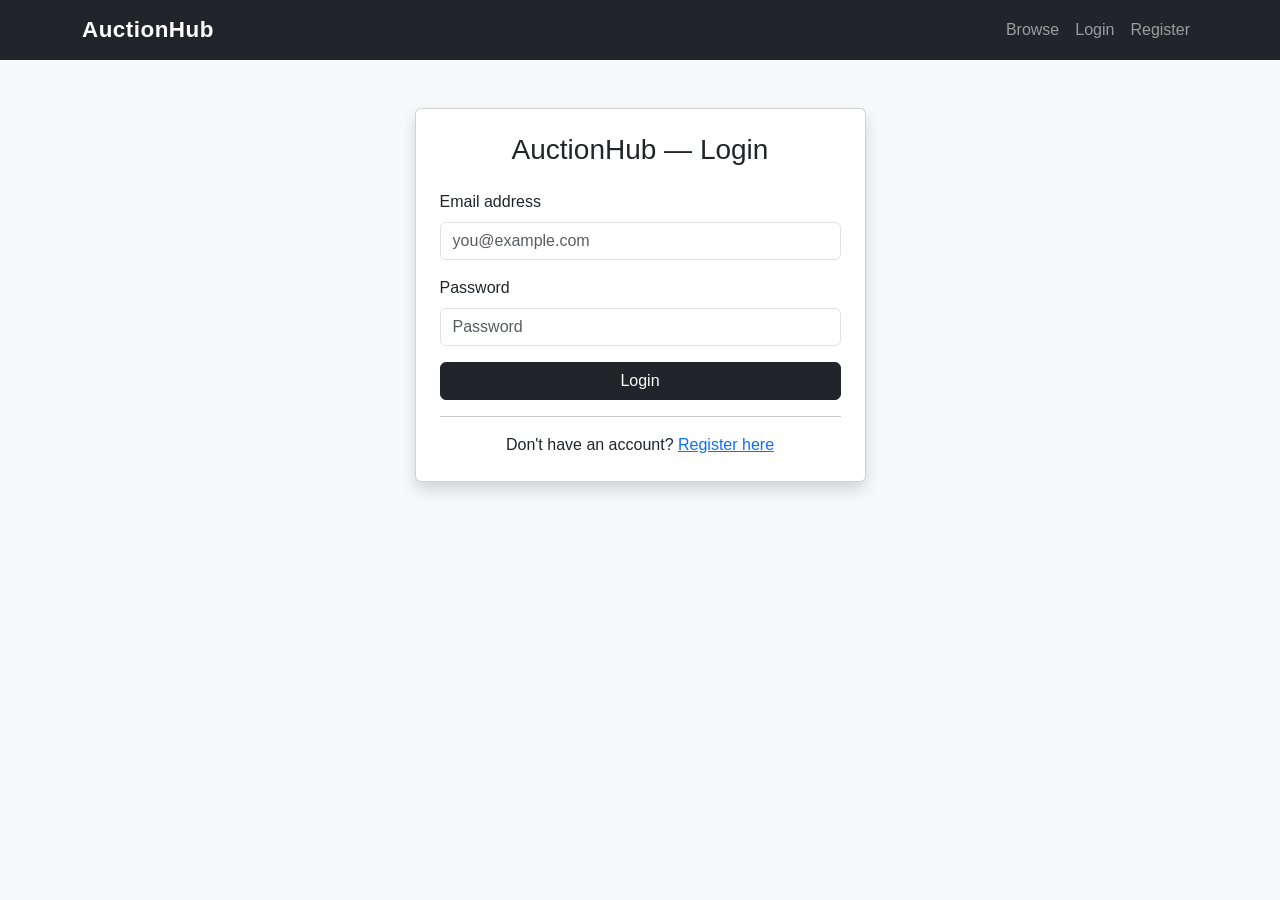
<file: frontend/pages/create-auction.html>
﻿<!DOCTYPE html>
<html lang="en">
<head>
  <meta charset="UTF-8"/>
  <meta name="viewport" content="width=device-width, initial-scale=1.0"/>
  <title>Create Auction — AuctionHub</title>
  <link href="https://cdn.jsdelivr.net/npm/bootstrap@5.3.0/dist/css/bootstrap.min.css" rel="stylesheet"/>
  <link rel="stylesheet" href="../css/style.css"/>
</head>
<body>
  <div id="main-nav"></div>
  <div id="toast-container" class="toast-container position-fixed top-0 end-0 p-3" style="z-index:9999"></div>

  <div class="container mt-4" style="max-width:700px">
    <div class="d-flex align-items-center gap-2 mb-4">
      <a href="seller-dashboard.html" class="btn btn-sm btn-outline-secondary">Back</a>
      <h4 class="fw-bold mb-0">Create New Auction</h4>
    </div>

    <div class="card shadow">
      <div class="card-body p-4">
        <form id="create-form">
          <div class="mb-3">
            <label class="form-label fw-bold">Auction Title *</label>
            <input type="text" class="form-control" id="title" placeholder="e.g. Vintage Watch 1950s" required minlength="5"/>
          </div>
          <div class="mb-3">
            <label class="form-label fw-bold">Description</label>
            <textarea class="form-control" id="description" rows="3" placeholder="Describe the item..."></textarea>
          </div>
          <div class="row g-3">
            <div class="col-md-6">
              <label class="form-label fw-bold">Starting Bid (Rs.) *</label>
              <input type="number" class="form-control" id="starting_bid" placeholder="100.00" min="1" step="0.01" required/>
            </div>
            <div class="col-md-6">
              <label class="form-label fw-bold">Reserve Price (Rs.)</label>
              <input type="number" class="form-control" id="reserve_price" placeholder="Optional minimum to sell" min="0" step="0.01"/>
              <small class="text-muted">Item won't sell below this price.</small>
            </div>
          </div>
          <div class="row g-3 mt-1">
            <div class="col-md-6">
              <label class="form-label fw-bold">Buy It Now Price (Rs.)</label>
              <input type="number" class="form-control" id="buy_it_now_price" placeholder="Optional instant buy" min="0" step="0.01"/>
            </div>
            <div class="col-md-6">
              <label class="form-label fw-bold">Min Increment (Rs.)</label>
              <input type="number" class="form-control" id="minimum_increment" value="50" min="1" step="0.01"/>
            </div>
          </div>
          <div class="row g-3 mt-1">
            <div class="col-md-6">
              <label class="form-label fw-bold">Condition *</label>
              <select class="form-select" id="condition" required>
                <option value="new">New</option>
                <option value="like_new" selected>Like New</option>
                <option value="good">Good</option>
                <option value="fair">Fair</option>
                <option value="poor">Poor</option>
              </select>
            </div>
            <div class="col-md-6">
              <label class="form-label fw-bold">Category *</label>
              <select class="form-select" id="category_id" required>
                <option value="">Select category...</option>
              </select>
            </div>
          </div>
          <div class="row g-3 mt-1">
            <div class="col-md-6">
              <label class="form-label fw-bold">Start Time *</label>
              <input type="datetime-local" class="form-control" id="start_time" required/>
            </div>
            <div class="col-md-6">
              <label class="form-label fw-bold">End Time *</label>
              <input type="datetime-local" class="form-control" id="end_time" required/>
            </div>
          </div>

          <div id="form-error" class="alert alert-danger mt-3 d-none"></div>
          <div id="form-success" class="alert alert-success mt-3 d-none"></div>
          <button type="submit" class="btn btn-dark w-100 mt-3 btn-lg" id="submit-btn">
            Submit Auction for Approval
          </button>
        </form>
      </div>
    </div>
  </div>

  <footer class="text-center"><div class="container"><p class="mb-0">© 2025 AuctionHub</p></div></footer>

  <script src="https://cdn.jsdelivr.net/npm/bootstrap@5.3.0/dist/js/bootstrap.bundle.min.js"></script>
  <script src="../js/api.js"></script>
  <script src="../js/auth.js"></script>
  <script>
    document.addEventListener("DOMContentLoaded", async () => {
      if (!requireAuth("seller")) return;
      renderNav();
      await loadCategories();

      const now = new Date();
      now.setMinutes(now.getMinutes() + 5);
      document.getElementById("start_time").value = toLocalDatetimeInput(now);
      const end = new Date(); end.setDate(end.getDate() + 7);
      document.getElementById("end_time").value = toLocalDatetimeInput(end);

      document.getElementById("create-form").addEventListener("submit", handleSubmit);
    });

    function toLocalDatetimeInput(date) {
      const offset = date.getTimezoneOffset();
      return new Date(date.getTime() - offset * 60000).toISOString().slice(0, 16);
    }

    async function loadCategories() {
      try {
        const cats = await PublicAPI.getCategories();
        const sel = document.getElementById("category_id");
        cats.forEach(c => {
          const opt = document.createElement("option");
          opt.value = c.id; opt.textContent = c.name;
          sel.appendChild(opt);
        });
      } catch (_) {}
    }

    async function handleSubmit(e) {
      e.preventDefault();
      const btn   = document.getElementById("submit-btn");
      const errEl = document.getElementById("form-error");
      const sucEl = document.getElementById("form-success");
      btn.disabled = true; btn.textContent = "Submitting...";
      errEl.classList.add("d-none"); sucEl.classList.add("d-none");

      const data = {
        title:             document.getElementById("title").value.trim(),
        description:       document.getElementById("description").value.trim(),
        condition:         document.getElementById("condition").value,
        starting_bid:      parseFloat(document.getElementById("starting_bid").value),
        reserve_price:     parseFloat(document.getElementById("reserve_price").value) || null,
        buy_it_now_price:  parseFloat(document.getElementById("buy_it_now_price").value) || null,
        minimum_increment: parseFloat(document.getElementById("minimum_increment").value) || 50,
        category_id:       parseInt(document.getElementById("category_id").value),
        start_time:        new Date(document.getElementById("start_time").value).toISOString(),
        end_time:          new Date(document.getElementById("end_time").value).toISOString(),
      };

      try {
        const result = await SellerAPI.createAuction(data);
        sucEl.textContent = `Auction "${result.title}" submitted! Waiting for admin approval.`;
        sucEl.classList.remove("d-none");
        btn.textContent = "Submitted!";
        setTimeout(() => window.location.href = "seller-dashboard.html", 2000);
      } catch (err) {
        errEl.textContent = err.message;
        errEl.classList.remove("d-none");
        btn.disabled = false;
        btn.textContent = "Submit Auction for Approval";
      }
    }
  </script>
</body>
</html>
</file>
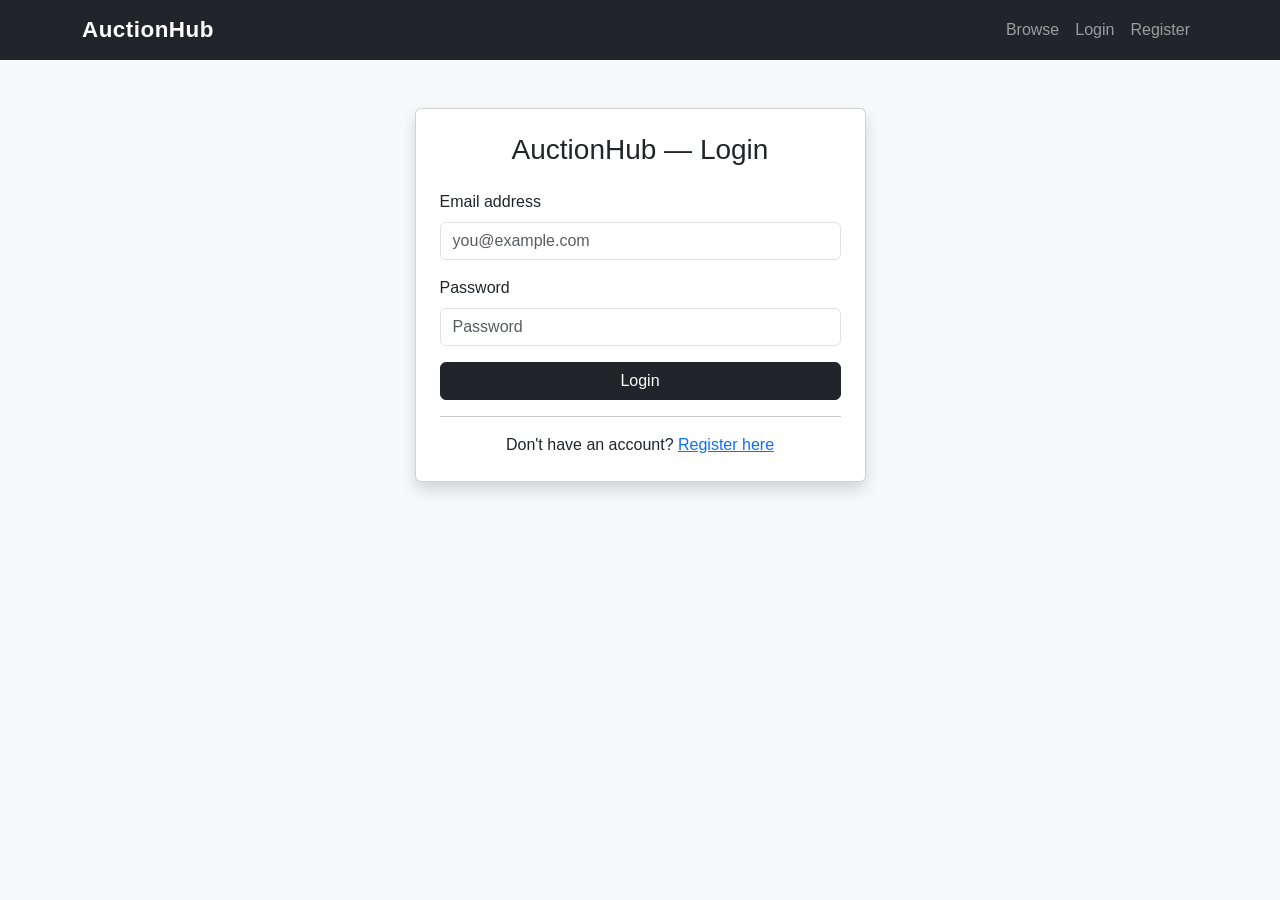
<file: frontend/pages/my-bids.html>
﻿<!DOCTYPE html>
<html lang="en">
<head>
  <meta charset="UTF-8"/>
  <meta name="viewport" content="width=device-width, initial-scale=1.0"/>
  <title>My Bids — AuctionHub</title>
  <link href="https://cdn.jsdelivr.net/npm/bootstrap@5.3.0/dist/css/bootstrap.min.css" rel="stylesheet"/>
  <link rel="stylesheet" href="../css/style.css"/>
</head>
<body>
  <div id="main-nav"></div>
  <div id="toast-container" class="toast-container position-fixed top-0 end-0 p-3" style="z-index:9999"></div>

  <div class="container mt-4">
    <h4 class="fw-bold mb-3">My Bids</h4>
    <div id="bids-container">
      <div class="loading-overlay"><div class="spinner-border text-secondary"></div></div>
    </div>
  </div>

  <footer class="text-center"><div class="container"><p class="mb-0">© 2025 AuctionHub</p></div></footer>

  <script src="https://cdn.jsdelivr.net/npm/bootstrap@5.3.0/dist/js/bootstrap.bundle.min.js"></script>
  <script src="../js/api.js"></script>
  <script src="../js/auth.js"></script>
  <script>
    document.addEventListener("DOMContentLoaded", async () => {
      if (!requireAuth("bidder")) return;
      renderNav();
      await loadMyBids();
    });

    async function loadMyBids() {
      const container = document.getElementById("bids-container");
      try {
        const bids = await BidderAPI.getMyBids();
        if (!bids.length) {
          container.innerHTML = `<div class="empty-state"><h5>No bids yet</h5><p><a href="auction-list.html">Browse auctions</a> and place your first bid!</p></div>`;
          return;
        }
        container.innerHTML = `
          <div class="table-responsive">
            <table class="table table-hover align-middle">
              <thead class="table-dark">
                <tr><th>Auction</th><th>Your Bid</th><th>Current Bid</th><th>Status</th><th>Winning?</th><th>Ends</th><th></th></tr>
              </thead>
              <tbody>
                ${bids.map(b => `
                  <tr>
                    <td><strong>${b.auction_title || "Auction #" + b.auction_id}</strong></td>
                    <td>${formatCurrency(b.amount)}</td>
                    <td>${b.current_bid != null ? formatCurrency(b.current_bid) : "—"}</td>
                    <td>${statusBadge(b.auction_status || "active")}</td>
                    <td>${b.is_winning ? '<span class="badge bg-success">Winning</span>' : '<span class="badge bg-danger">Outbid</span>'}</td>
                    <td><small>${formatDate(b.auction_end_time)}</small></td>
                    <td><a href="auction-detail.html?id=${b.auction_id}" class="btn btn-sm btn-outline-dark">View</a></td>
                  </tr>`).join("")}
              </tbody>
            </table>
          </div>`;
      } catch (err) {
        container.innerHTML = `<div class="alert alert-danger">${err.message}</div>`;
      }
    }
  </script>
</body>
</html>
</file>
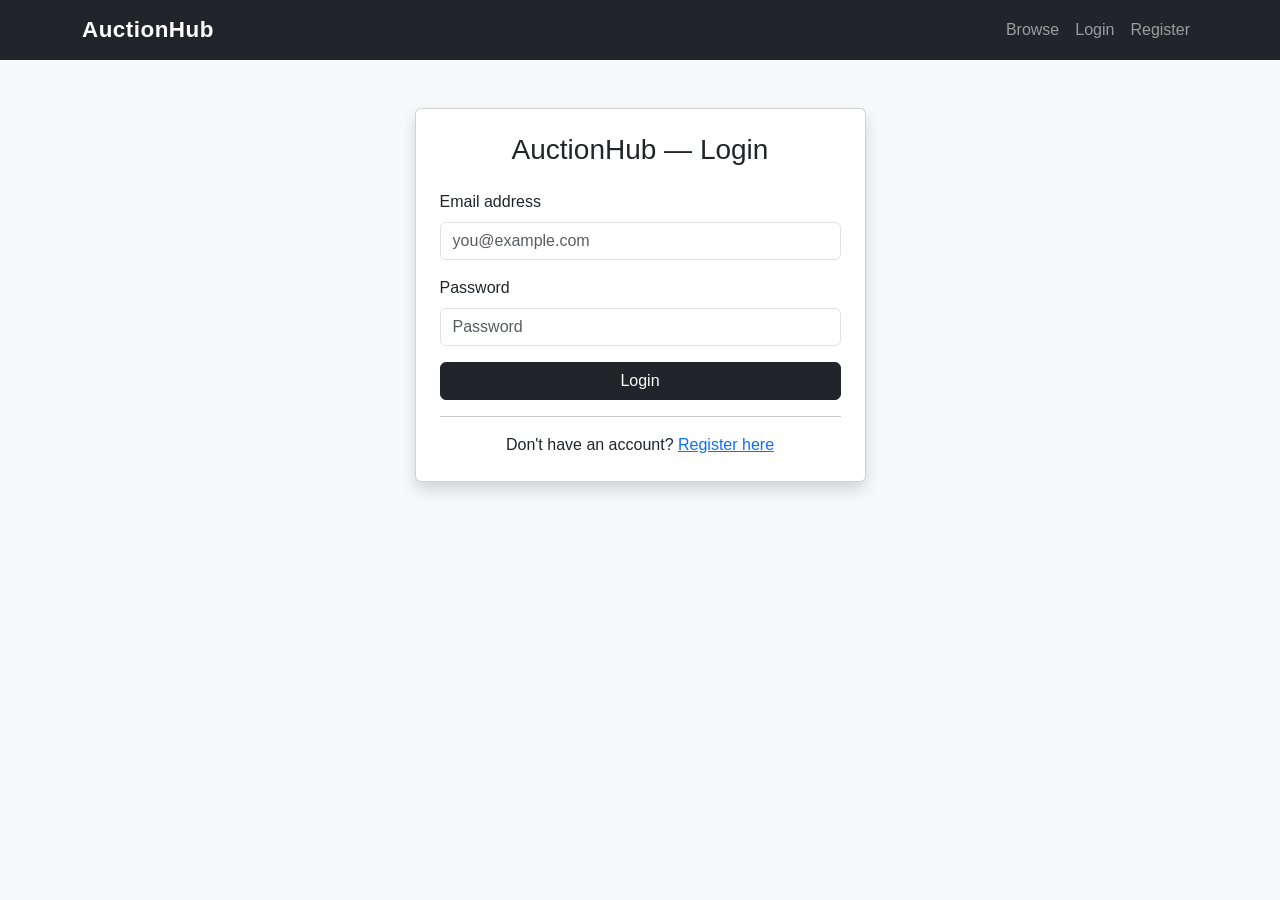
<file: frontend/pages/payment.html>
﻿<!DOCTYPE html>
<html lang="en">
<head>
  <meta charset="UTF-8"/>
  <meta name="viewport" content="width=device-width, initial-scale=1.0"/>
  <title>Payment and Invoice — AuctionHub</title>
  <link href="https://cdn.jsdelivr.net/npm/bootstrap@5.3.0/dist/css/bootstrap.min.css" rel="stylesheet"/>
  <link rel="stylesheet" href="../css/style.css"/>
</head>
<body>
  <div id="main-nav"></div>
  <div id="toast-container" class="toast-container position-fixed top-0 end-0 p-3" style="z-index:9999"></div>

  <div class="container mt-4" style="max-width:700px">
    <div id="page-container">
      <div class="loading-overlay"><div class="spinner-border text-secondary"></div></div>
    </div>
  </div>

  <footer class="text-center"><div class="container"><p class="mb-0">© 2025 AuctionHub</p></div></footer>

  <script src="https://cdn.jsdelivr.net/npm/bootstrap@5.3.0/dist/js/bootstrap.bundle.min.js"></script>
  <script src="../js/api.js"></script>
  <script src="../js/auth.js"></script>
  <script>
    const params    = new URLSearchParams(window.location.search);
    const wonId     = params.get("won_id");
    const invoiceId = params.get("invoice_id");

    document.addEventListener("DOMContentLoaded", async () => {
      if (!requireAuth("bidder")) return;
      renderNav();
      if (invoiceId)    await loadInvoice(invoiceId);
      else if (wonId)   await loadPaymentForm(wonId);
      else              window.location.href = "won-auctions.html";
    });

    async function loadPaymentForm(wId) {
      const container = document.getElementById("page-container");
      container.innerHTML = `
        <div class="card shadow">
          <div class="card-body p-4">
            <h4 class="mb-4">Complete Payment</h4>
            <form id="payment-form">
              <div class="mb-3">
                <label class="form-label fw-bold">Delivery Address *</label>
                <textarea class="form-control" id="delivery-address" rows="3"
                  placeholder="Enter your complete delivery address..." required></textarea>
              </div>
              <div class="alert alert-info">
                <strong>Note:</strong> This is a simulated payment — no real money is charged.
              </div>
              <div id="pay-error" class="alert alert-danger d-none"></div>
              <button type="submit" class="btn btn-success w-100 btn-lg">Confirm Payment</button>
            </form>
          </div>
        </div>`;

      document.getElementById("payment-form").addEventListener("submit", async (e) => {
        e.preventDefault();
        const address = document.getElementById("delivery-address").value.trim();
        const btn     = e.target.querySelector("button[type=submit]");
        const errEl   = document.getElementById("pay-error");
        btn.disabled = true; btn.textContent = "Processing...";
        errEl.classList.add("d-none");
        try {
          const result = await BidderAPI.makePayment(wId, address);
          showToast("Payment successful!", "success");
          setTimeout(() => {
            window.location.href = `payment.html?invoice_id=${result.won_auction_id || wId}`;
          }, 1000);
        } catch (err) {
          errEl.textContent = err.message;
          errEl.classList.remove("d-none");
          btn.disabled = false;
          btn.textContent = "Confirm Payment";
        }
      });
    }

    async function loadInvoice(iId) {
      const container = document.getElementById("page-container");
      try {
        const inv = await BidderAPI.getInvoice(iId);
        container.innerHTML = `
          <div class="card shadow" id="invoice-card">
            <div class="card-body p-4">
              <div class="d-flex justify-content-between align-items-start mb-4">
                <div>
                  <h3 class="fw-bold mb-0">AuctionHub</h3>
                  <small class="text-muted">University Project — Auction Platform</small>
                </div>
                <div class="text-end">
                  <h5 class="fw-bold text-muted">INVOICE</h5>
                  <div class="fs-5 fw-bold">${inv.invoice_number}</div>
                  <small class="text-muted">${formatDate(inv.created_at)}</small>
                </div>
              </div>
              <hr/>
              <div class="row mb-4">
                <div class="col-md-6">
                  <p class="text-muted mb-1"><strong>Bill To:</strong></p>
                  <p class="mb-1">${inv.buyer_name || "—"}</p>
                  <p class="mb-0 small">${inv.delivery_address || "—"}</p>
                </div>
                <div class="col-md-6 text-md-end">
                  <p class="text-muted mb-1"><strong>Auction:</strong></p>
                  <p class="mb-1">${inv.auction_title || "—"}</p>
                  <p class="mb-0 small text-muted">Seller: ${inv.seller_name || "—"}</p>
                </div>
              </div>
              <table class="table">
                <thead class="table-light">
                  <tr><th>Description</th><th class="text-end">Amount</th></tr>
                </thead>
                <tbody>
                  <tr><td>Winning Bid — ${inv.auction_title || "Auction"}</td><td class="text-end">${formatCurrency(inv.amount)}</td></tr>
                </tbody>
                <tfoot>
                  <tr class="fw-bold"><td>Total</td><td class="text-end fs-5 text-success">${formatCurrency(inv.amount)}</td></tr>
                </tfoot>
              </table>
              <div class="text-center mt-2">
                <span class="badge bg-success fs-6">PAID</span>
              </div>
              <hr/>
              <p class="text-muted text-center small mb-0">Thank you for using AuctionHub! This is a simulated invoice.</p>
            </div>
          </div>
          <div class="d-flex gap-2 mt-3 justify-content-center">
            <button class="btn btn-dark" onclick="window.print()">Print Invoice</button>
            <a href="won-auctions.html" class="btn btn-outline-secondary">Back to Won Auctions</a>
          </div>`;
      } catch (err) {
        container.innerHTML = `<div class="alert alert-danger">${err.message}</div>`;
      }
    }
  </script>
</body>
</html>
</file>
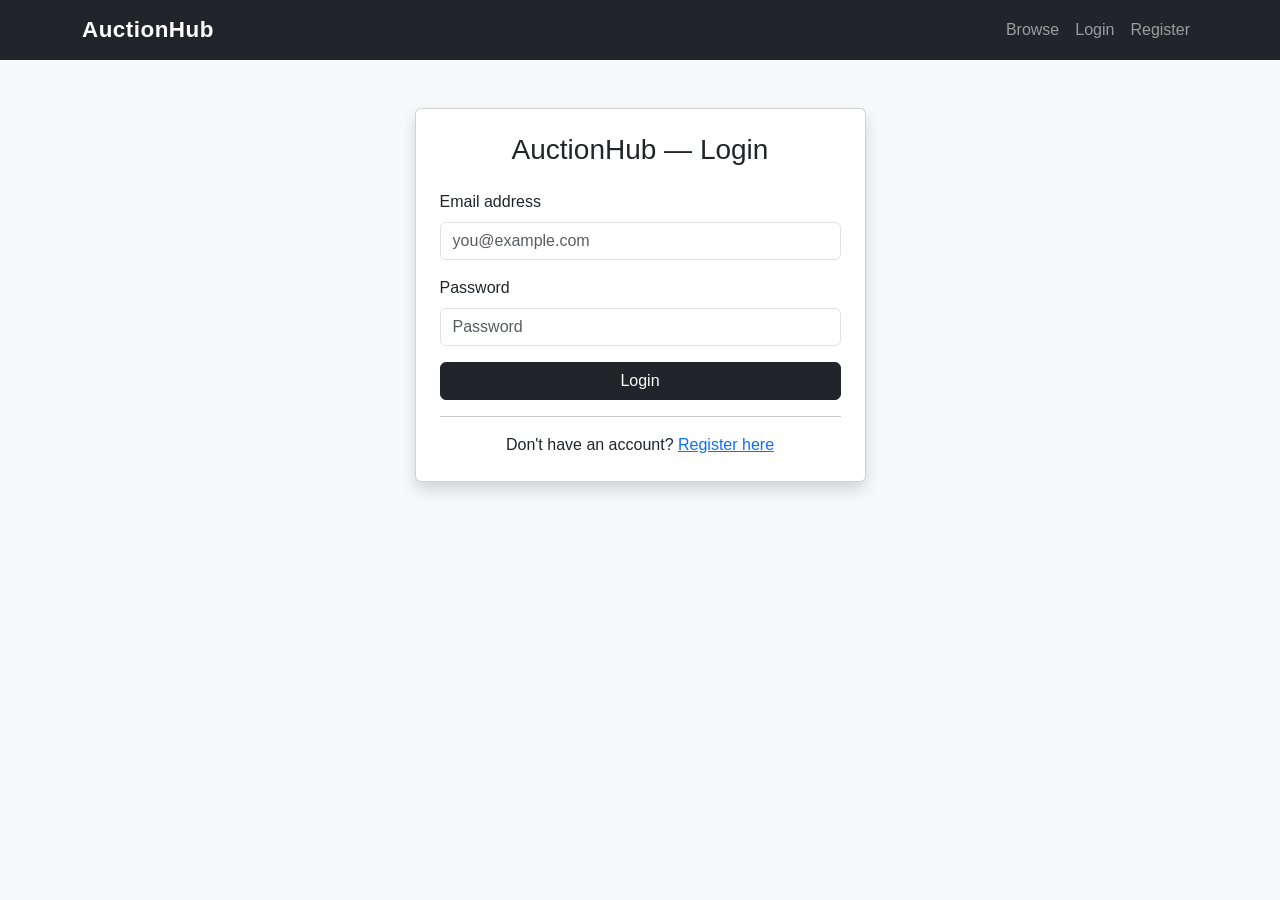
<file: frontend/pages/seller-auction-detail.html>
﻿<!DOCTYPE html>
<html lang="en">
<head>
  <meta charset="UTF-8"/>
  <meta name="viewport" content="width=device-width, initial-scale=1.0"/>
  <title>Auction Bids — AuctionHub</title>
  <link href="https://cdn.jsdelivr.net/npm/bootstrap@5.3.0/dist/css/bootstrap.min.css" rel="stylesheet"/>
  <link rel="stylesheet" href="../css/style.css"/>
</head>
<body>
  <div id="main-nav"></div>
  <div id="toast-container" class="toast-container position-fixed top-0 end-0 p-3" style="z-index:9999"></div>

  <div class="container mt-4">
    <div class="d-flex align-items-center gap-2 mb-4">
      <a href="seller-dashboard.html" class="btn btn-sm btn-outline-secondary">Back</a>
      <h4 class="fw-bold mb-0" id="page-title">Auction Bids</h4>
    </div>

    <div id="auction-summary" class="card mb-4 d-none">
      <div class="card-body">
        <div class="row">
          <div class="col-md-6">
            <h5 id="sum-title">—</h5>
            <p id="sum-status" class="mb-1">—</p>
            <p class="text-muted small mb-0">Ends: <span id="sum-end">—</span></p>
          </div>
          <div class="col-md-6 text-md-end">
            <div class="text-muted small">Starting Price</div>
            <div class="fs-5 fw-bold" id="sum-start-price">—</div>
            <div class="text-muted small mt-1">Current Bid</div>
            <div class="fs-4 fw-bold text-success" id="sum-current-bid">—</div>
          </div>
        </div>
      </div>
    </div>

    <h5 class="section-title">All Bids Received</h5>
    <div id="bids-container">
      <div class="loading-overlay"><div class="spinner-border text-secondary"></div></div>
    </div>
  </div>

  <footer class="text-center"><div class="container"><p class="mb-0">© 2025 AuctionHub</p></div></footer>

  <script src="https://cdn.jsdelivr.net/npm/bootstrap@5.3.0/dist/js/bootstrap.bundle.min.js"></script>
  <script src="../js/api.js"></script>
  <script src="../js/auth.js"></script>
  <script>
    const params    = new URLSearchParams(window.location.search);
    const auctionId = params.get("id");
    if (!auctionId) window.location.href = "seller-dashboard.html";

    document.addEventListener("DOMContentLoaded", async () => {
      if (!requireAuth("seller")) return;
      renderNav();
      await loadAuctionDetail();
      await loadBids();
    });

    async function loadAuctionDetail() {
      try {
        const a = await PublicAPI.getAuction(auctionId);
        document.getElementById("page-title").textContent        = "Bids: " + a.title;
        document.getElementById("sum-title").textContent         = a.title;
        document.getElementById("sum-status").innerHTML          = statusBadge(a.status);
        document.getElementById("sum-end").textContent           = formatDate(a.end_time);
        const startVal = a.starting_bid != null ? a.starting_bid : (a.starting_price != null ? a.starting_price : 0);
        document.getElementById("sum-start-price").textContent   = formatCurrency(startVal);
        document.getElementById("sum-current-bid").textContent   = a.current_bid != null ? formatCurrency(a.current_bid) : "No bids";
        document.getElementById("auction-summary").classList.remove("d-none");
      } catch (_) {}
    }

    async function loadBids() {
      const container = document.getElementById("bids-container");
      try {
        const bids = await SellerAPI.getAuctionBids(auctionId);
        if (!bids.length) {
          container.innerHTML = `<p class="text-muted text-center p-4">No bids placed on this auction yet.</p>`;
          return;
        }
        container.innerHTML = `
          <div class="table-responsive">
            <table class="table table-sm table-striped bid-history-table">
              <thead class="table-dark">
                <tr><th>#</th><th>Bidder</th><th>Amount</th><th>Type</th><th>Time</th></tr>
              </thead>
              <tbody>
                ${bids.map((b, i) => `
                  <tr ${i === 0 ? 'class="table-success"' : ""}>
                    <td>${i + 1}</td>
                    <td>${b.bidder_name || "Bidder #" + b.bidder_id}${i === 0 ? ' <span class="badge bg-success">Highest</span>' : ""}</td>
                    <td class="fw-bold">${formatCurrency(b.amount)}</td>
                    <td><span class="badge bg-secondary">${b.bid_type || "manual"}</span></td>
                    <td>${formatDate(b.created_at)}</td>
                  </tr>`).join("")}
              </tbody>
            </table>
          </div>`;
      } catch (err) {
        container.innerHTML = `<div class="alert alert-danger">${err.message}</div>`;
      }
    }
  </script>
</body>
</html>
</file>
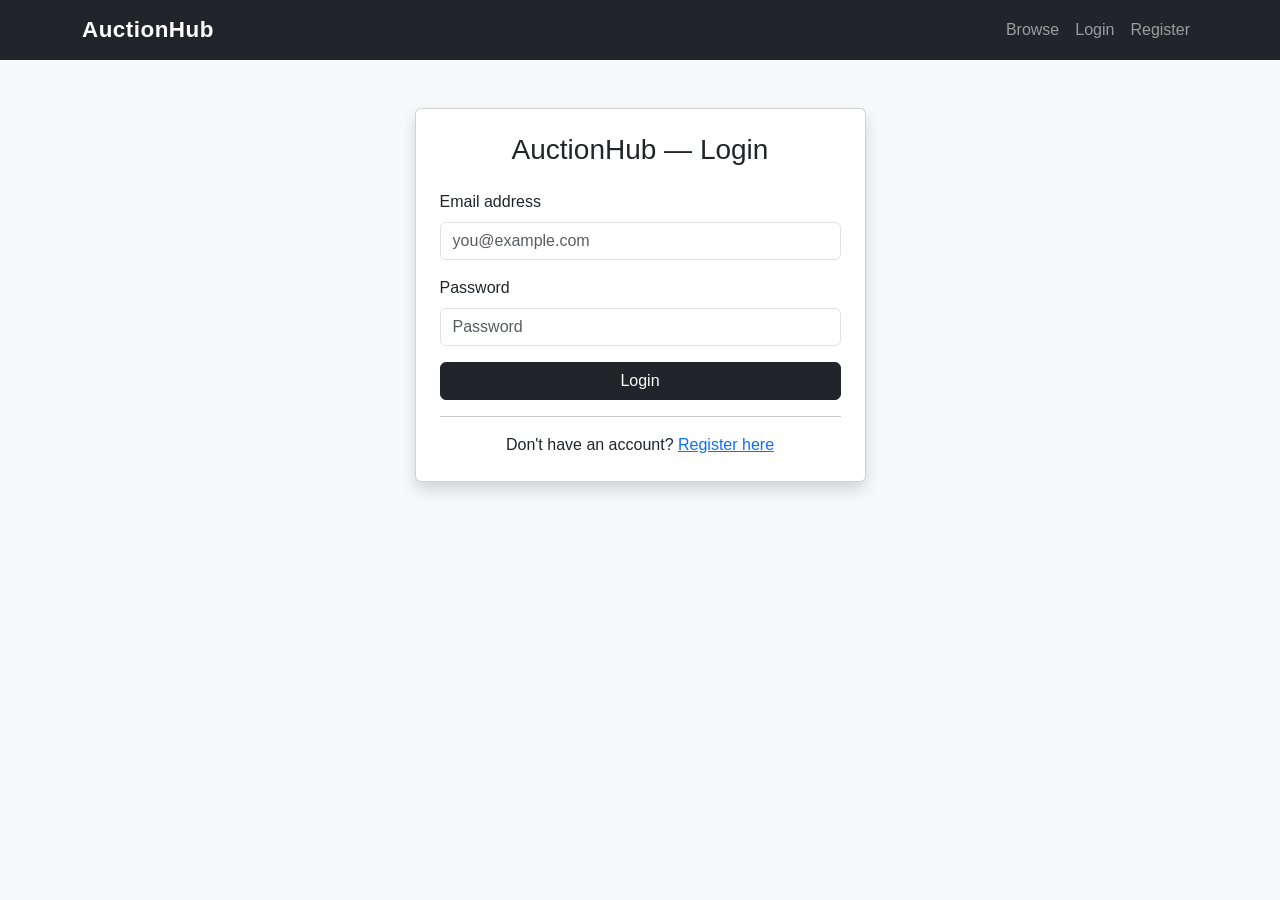
<file: frontend/pages/seller-dashboard.html>
﻿<!DOCTYPE html>
<html lang="en">
<head>
  <meta charset="UTF-8"/>
  <meta name="viewport" content="width=device-width, initial-scale=1.0"/>
  <title>Seller Dashboard — AuctionHub</title>
  <link href="https://cdn.jsdelivr.net/npm/bootstrap@5.3.0/dist/css/bootstrap.min.css" rel="stylesheet"/>
  <link rel="stylesheet" href="../css/style.css"/>
</head>
<body>
  <div id="main-nav"></div>
  <div id="toast-container" class="toast-container position-fixed top-0 end-0 p-3" style="z-index:9999"></div>

  <div class="container mt-4">
    <div class="d-flex justify-content-between align-items-center mb-4">
      <h4 class="fw-bold mb-0">Seller Dashboard</h4>
      <a href="create-auction.html" class="btn btn-dark">+ Create Auction</a>
    </div>

    <div class="row g-3 mb-4">
      <div class="col-md-3"><div class="card stat-card text-center p-3"><div class="stat-number text-primary" id="stat-total">—</div><div class="text-muted small">Total Auctions</div></div></div>
      <div class="col-md-3"><div class="card stat-card text-center p-3"><div class="stat-number text-success" id="stat-active">—</div><div class="text-muted small">Active</div></div></div>
      <div class="col-md-3"><div class="card stat-card text-center p-3"><div class="stat-number text-warning" id="stat-pending">—</div><div class="text-muted small">Pending Approval</div></div></div>
      <div class="col-md-3"><div class="card stat-card text-center p-3"><div class="stat-number text-secondary" id="stat-ended">—</div><div class="text-muted small">Ended / Sold</div></div></div>
    </div>

    <h5 class="section-title">My Auctions</h5>
    <div id="auctions-container">
      <div class="loading-overlay"><div class="spinner-border text-secondary"></div></div>
    </div>
  </div>

  <footer class="text-center"><div class="container"><p class="mb-0">© 2025 AuctionHub</p></div></footer>

  <script src="https://cdn.jsdelivr.net/npm/bootstrap@5.3.0/dist/js/bootstrap.bundle.min.js"></script>
  <script src="../js/api.js"></script>
  <script src="../js/auth.js"></script>
  <script>
    document.addEventListener("DOMContentLoaded", async () => {
      if (!requireAuth("seller")) return;
      renderNav();
      await loadMyAuctions();
    });

    async function loadMyAuctions() {
      const container = document.getElementById("auctions-container");
      try {
        const auctions = await SellerAPI.getMyAuctions();
        document.getElementById("stat-total").textContent   = auctions.length;
        document.getElementById("stat-active").textContent  = auctions.filter(a => ["approved","active"].includes(a.status)).length;
        document.getElementById("stat-pending").textContent = auctions.filter(a => a.status === "pending").length;
        document.getElementById("stat-ended").textContent   = auctions.filter(a => ["ended","sold","cancelled"].includes(a.status)).length;

        if (!auctions.length) {
          container.innerHTML = `<div class="empty-state"><h5>No auctions yet</h5><p><a href="create-auction.html">Create your first auction</a> to get started.</p></div>`;
          return;
        }
        container.innerHTML = `
          <div class="table-responsive">
            <table class="table table-hover align-middle">
              <thead class="table-dark">
                <tr><th>Title</th><th>Starting Price</th><th>Current Bid</th><th>Status</th><th>End Time</th><th>Actions</th></tr>
              </thead>
              <tbody>
                ${auctions.map(a => {
                  const startVal = a.starting_bid != null ? a.starting_bid : (a.starting_price != null ? a.starting_price : 0);
                  return `
                  <tr>
                    <td><strong>${a.title}</strong></td>
                    <td>${formatCurrency(startVal)}</td>
                    <td>${a.current_bid != null ? formatCurrency(a.current_bid) : '<span class="text-muted">No bids</span>'}</td>
                    <td>${statusBadge(a.status)}</td>
                    <td><small>${formatDate(a.end_time)}</small></td>
                    <td>
                      <div class="d-flex gap-1">
                        <a href="seller-auction-detail.html?id=${a.id}" class="btn btn-sm btn-outline-dark">Bids</a>
                        <a href="auction-detail.html?id=${a.id}" class="btn btn-sm btn-outline-secondary">View</a>
                      </div>
                    </td>
                  </tr>`;
                }).join("")}
              </tbody>
            </table>
          </div>`;
      } catch (err) {
        container.innerHTML = `<div class="alert alert-danger">${err.message}</div>`;
      }
    }
  </script>
</body>
</html>
</file>
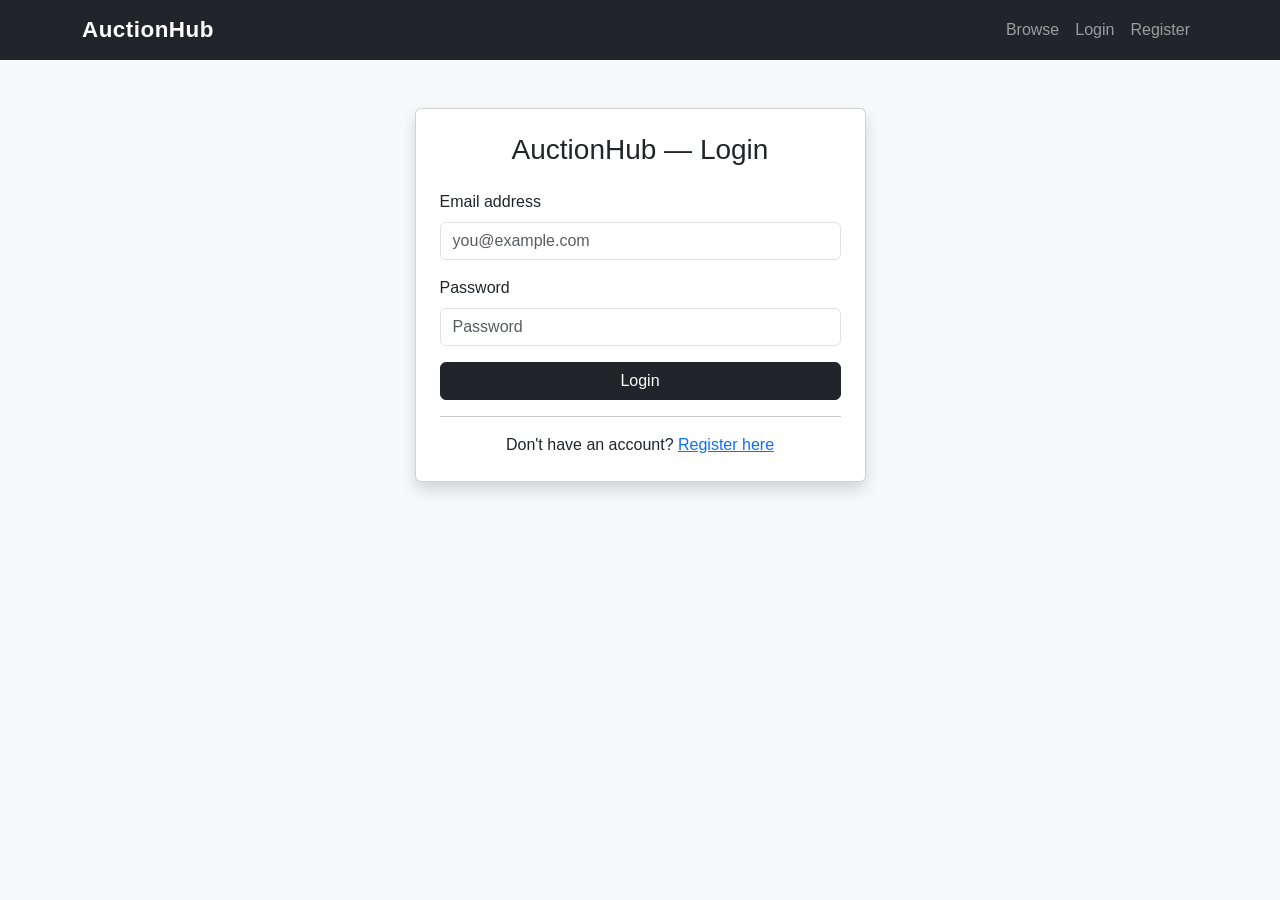
<file: frontend/pages/watchlist.html>
﻿<!DOCTYPE html>
<html lang="en">
<head>
  <meta charset="UTF-8"/>
  <meta name="viewport" content="width=device-width, initial-scale=1.0"/>
  <title>Watchlist — AuctionHub</title>
  <link href="https://cdn.jsdelivr.net/npm/bootstrap@5.3.0/dist/css/bootstrap.min.css" rel="stylesheet"/>
  <link rel="stylesheet" href="../css/style.css"/>
</head>
<body>
  <div id="main-nav"></div>
  <div id="toast-container" class="toast-container position-fixed top-0 end-0 p-3" style="z-index:9999"></div>

  <div class="container mt-4">
    <h4 class="fw-bold mb-3">My Watchlist</h4>
    <div id="watchlist-container">
      <div class="loading-overlay"><div class="spinner-border text-secondary"></div></div>
    </div>
  </div>

  <footer class="text-center"><div class="container"><p class="mb-0">© 2025 AuctionHub</p></div></footer>

  <script src="https://cdn.jsdelivr.net/npm/bootstrap@5.3.0/dist/js/bootstrap.bundle.min.js"></script>
  <script src="../js/api.js"></script>
  <script src="../js/auth.js"></script>
  <script src="../js/countdown.js"></script>
  <script>
    document.addEventListener("DOMContentLoaded", async () => {
      if (!requireAuth("bidder")) return;
      renderNav();
      await loadWatchlist();
    });

    async function loadWatchlist() {
      const container = document.getElementById("watchlist-container");
      try {
        const items = await BidderAPI.getWatchlist();
        if (!items.length) {
          container.innerHTML = `<div class="empty-state"><h5>Your watchlist is empty</h5><p>Add auctions from the <a href="auction-list.html">auction listing page</a>.</p></div>`;
          return;
        }
        container.innerHTML = `
          <div class="row g-3">
            ${items.map(item => {
              const a = item.auction || item;
              const title = a.title || item.auction_title || "Auction";
              const curBid = a.current_bid != null ? formatCurrency(a.current_bid) : "No bids";
              const endTime = a.end_time || item.end_time;
              const stat = a.status || item.status || "active";
              return `
              <div class="col-sm-6 col-lg-4" id="watch-${item.auction_id}">
                <div class="card auction-card h-100">
                  <div class="card-body">
                    <h6 class="fw-bold">${title}</h6>
                    <div class="current-bid mb-1">${curBid}</div>
                    <div class="mb-2">
                      <span class="countdown small" data-end="${endTime}">...</span>
                      ${statusBadge(stat)}
                    </div>
                    <div class="d-flex gap-2 mt-2">
                      <a href="auction-detail.html?id=${item.auction_id}" class="btn btn-sm btn-dark flex-fill">View</a>
                      <button class="btn btn-sm btn-outline-danger" onclick="removeFromWatchlist(${item.auction_id})">Remove</button>
                    </div>
                  </div>
                </div>
              </div>`;
            }).join("")}
          </div>`;
        attachAllCountdowns();
      } catch (err) {
        container.innerHTML = `<div class="alert alert-danger">${err.message}</div>`;
      }
    }

    async function removeFromWatchlist(auctionId) {
      try {
        await BidderAPI.removeFromWatchlist(auctionId);
        document.getElementById(`watch-${auctionId}`).remove();
        showToast("Removed from watchlist.", "info");
      } catch (err) { showToast(err.message, "danger"); }
    }
  </script>
</body>
</html>
</file>
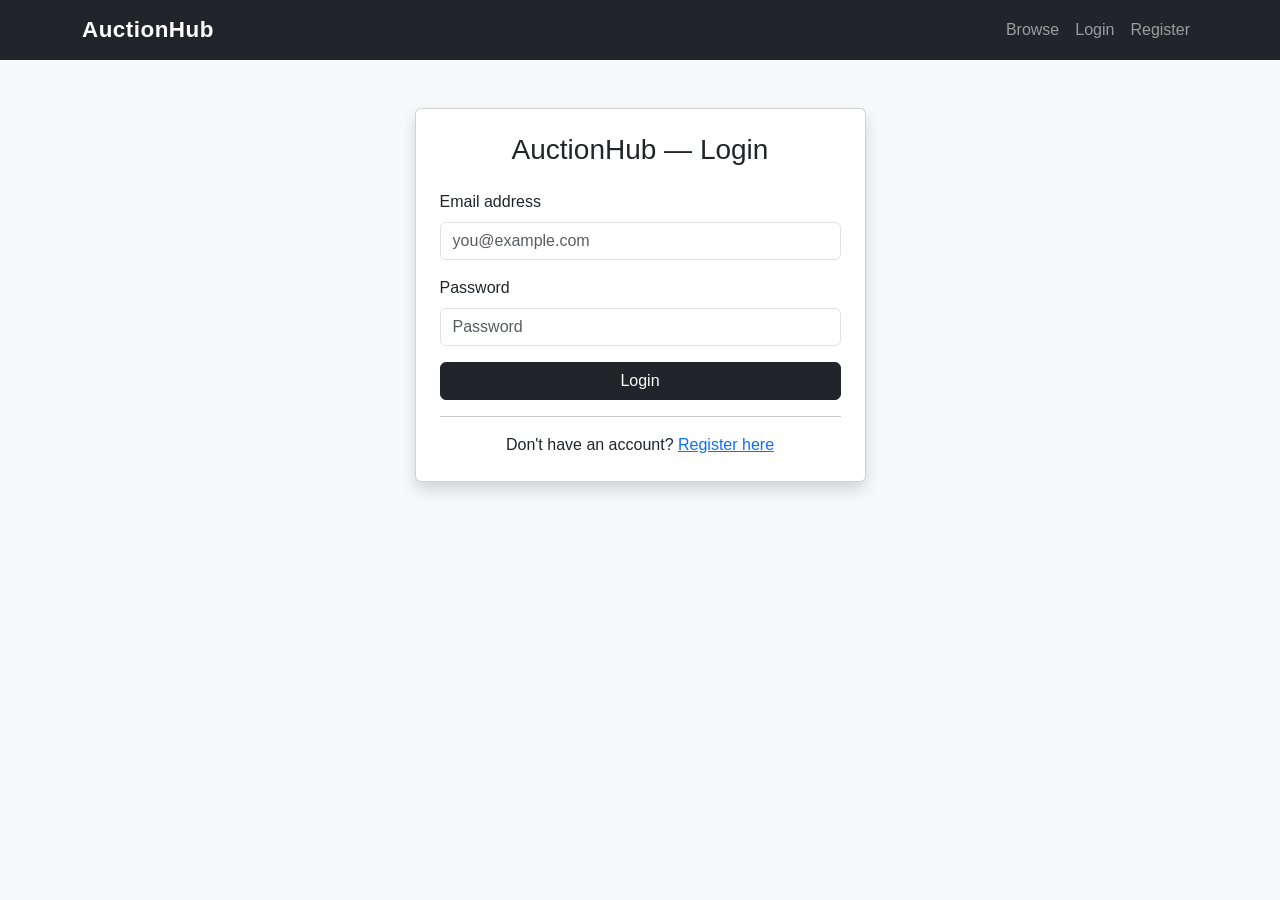
<file: frontend/pages/won-auctions.html>
﻿<!DOCTYPE html>
<html lang="en">
<head>
  <meta charset="UTF-8"/>
  <meta name="viewport" content="width=device-width, initial-scale=1.0"/>
  <title>Won Auctions — AuctionHub</title>
  <link href="https://cdn.jsdelivr.net/npm/bootstrap@5.3.0/dist/css/bootstrap.min.css" rel="stylesheet"/>
  <link rel="stylesheet" href="../css/style.css"/>
</head>
<body>
  <div id="main-nav"></div>
  <div id="toast-container" class="toast-container position-fixed top-0 end-0 p-3" style="z-index:9999"></div>

  <div class="container mt-4">
    <h4 class="fw-bold mb-3">Won Auctions</h4>
    <div id="won-container">
      <div class="loading-overlay"><div class="spinner-border text-secondary"></div></div>
    </div>
  </div>

  <footer class="text-center"><div class="container"><p class="mb-0">© 2025 AuctionHub</p></div></footer>

  <script src="https://cdn.jsdelivr.net/npm/bootstrap@5.3.0/dist/js/bootstrap.bundle.min.js"></script>
  <script src="../js/api.js"></script>
  <script src="../js/auth.js"></script>
  <script>
    document.addEventListener("DOMContentLoaded", async () => {
      if (!requireAuth("bidder")) return;
      renderNav();
      await loadWonAuctions();
    });

    async function loadWonAuctions() {
      const container = document.getElementById("won-container");
      try {
        const items = await BidderAPI.getWonAuctions();
        if (!items.length) {
          container.innerHTML = `<div class="empty-state"><h5>No won auctions yet</h5><p>Keep bidding! Your wins will appear here.</p></div>`;
          return;
        }
        container.innerHTML = `
          <div class="table-responsive">
            <table class="table table-hover align-middle">
              <thead class="table-dark">
                <tr><th>Auction</th><th>Winning Bid</th><th>Won At</th><th>Payment</th><th>Invoice</th><th></th></tr>
              </thead>
              <tbody>
                ${items.map(w => {
                  const isPaid = (w.payment_status === "paid") || w.is_paid;
                  const winAmt = w.winning_amount != null ? w.winning_amount : (w.winning_bid || 0);
                  return `
                  <tr>
                    <td><strong>${w.auction_title || "Auction #" + w.auction_id}</strong></td>
                    <td class="text-success fw-bold">${formatCurrency(winAmt)}</td>
                    <td>${formatDate(w.created_at)}</td>
                    <td>${isPaid
                      ? '<span class="badge bg-success">Paid</span>'
                      : `<a href="payment.html?won_id=${w.id}" class="btn btn-sm btn-warning">Pay Now</a>`}</td>
                    <td>${isPaid
                      ? `<a href="payment.html?invoice_id=${w.id}" class="btn btn-sm btn-outline-dark">View Invoice</a>`
                      : '—'}</td>
                    <td><a href="auction-detail.html?id=${w.auction_id}" class="btn btn-sm btn-outline-secondary">View</a></td>
                  </tr>`;
                }).join("")}
              </tbody>
            </table>
          </div>`;
      } catch (err) {
        container.innerHTML = `<div class="alert alert-danger">${err.message}</div>`;
      }
    }
  </script>
</body>
</html>
</file>
<file: frontend/css/style.css>
﻿/* ============================================================
 style.css — Global styles for AuctionHub
 ============================================================ */

/* ── Root variables ─────────────────────────────────────────── */
:root {
 --primary: #212529;
 --accent: #f4c430;
 --card-radius: 12px;
 --transition: 0.2s ease;
}

/* ── Base ────────────────────────────────────────────────────── */
body {
 font-family: 'Segoe UI', Tahoma, Geneva, Verdana, sans-serif;
 background-color: #f8f9fa;
 color: #212529;
}

/* ── Navbar tweaks ───────────────────────────────────────────── */
.navbar-brand {
 font-size: 1.4rem;
 letter-spacing: 0.5px;
}

/* ── Auction card ────────────────────────────────────────────── */
.auction-card {
 border: none;
 border-radius: var(--card-radius);
 box-shadow: 0 2px 8px rgba(0,0,0,0.08);
 transition: transform var(--transition), box-shadow var(--transition);
 overflow: hidden;
}

.auction-card:hover {
 transform: translateY(-4px);
 box-shadow: 0 8px 24px rgba(0,0,0,0.14);
}

.auction-card .card-img-top {
 height: 180px;
 object-fit: cover;
 background: #dee2e6;
}

.auction-card .card-body {
 padding: 1rem;
}

.auction-card .current-bid {
 font-size: 1.1rem;
 font-weight: 700;
 color: #198754;
}

.auction-card .countdown {
 font-size: 0.82rem;
 color: #dc3545;
 font-weight: 600;
}

/* ── Hero banner (index.html) ────────────────────────────────── */
.hero-banner {
 background: linear-gradient(135deg, #212529 0%, #343a40 100%);
 color: #fff;
 padding: 60px 0;
 margin-bottom: 40px;
}

.hero-banner h1 {
 font-size: 2.6rem;
 font-weight: 800;
 letter-spacing: -0.5px;
}

.hero-banner .search-bar {
 max-width: 540px;
 margin: 0 auto;
}

/* ── Section headers ─────────────────────────────────────────── */
.section-title {
 font-size: 1.3rem;
 font-weight: 700;
 border-left: 4px solid var(--accent);
 padding-left: 10px;
 margin-bottom: 20px;
}

/* ── Bid history table ───────────────────────────────────────── */
.bid-history-table td, .bid-history-table th {
 vertical-align: middle;
}

/* ── Countdown badge ─────────────────────────────────────────── */
.countdown-badge {
 background: #fff3cd;
 color: #856404;
 border: 1px solid #ffc107;
 border-radius: 20px;
 padding: 4px 12px;
 font-size: 0.85rem;
 font-weight: 600;
 display: inline-block;
}

/* ── Loading spinner overlay ─────────────────────────────────── */
.loading-overlay {
 min-height: 200px;
 display: flex;
 align-items: center;
 justify-content: center;
}

/* ── Empty state ─────────────────────────────────────────────── */
.empty-state {
 text-align: center;
 padding: 60px 20px;
 color: #6c757d;
}

.empty-state .empty-icon {
 font-size: 3rem;
 margin-bottom: 10px;
}

/* ── Auction detail page ─────────────────────────────────────── */
.detail-price-box {
 background: #f8f9fa;
 border-radius: 10px;
 padding: 20px;
 border: 1px solid #dee2e6;
}

.detail-price-box .price-label {
 font-size: 0.85rem;
 color: #6c757d;
 text-transform: uppercase;
 letter-spacing: 0.5px;
}

.detail-price-box .price-value {
 font-size: 2rem;
 font-weight: 800;
 color: #198754;
}

/* ── Stats cards (admin/seller dashboard) ────────────────────── */
.stat-card {
 border: none;
 border-radius: var(--card-radius);
 box-shadow: 0 2px 8px rgba(0,0,0,0.08);
}

.stat-card .stat-number {
 font-size: 2.2rem;
 font-weight: 800;
}

/* ── Responsive table wrapper ────────────────────────────────── */
.table-responsive {
 border-radius: 8px;
 overflow: hidden;
 box-shadow: 0 2px 8px rgba(0,0,0,0.06);
}

/* ── Footer ──────────────────────────────────────────────────── */
footer {
 background: #212529;
 color: #adb5bd;
 padding: 20px 0;
 margin-top: 60px;
 font-size: 0.88rem;
}

/* ── Utility ─────────────────────────────────────────────────── */
.cursor-pointer { cursor: pointer; }
.fw-800 { font-weight: 800; }
.text-accent { color: var(--accent); }

/* ── Countdown blocks (Phase 14) ─────────────────────────────── */
.cd-blocks {
 padding: 12px 0;
}

.cd-block {
 background: #f8f9fa;
 border: 1px solid #dee2e6;
 border-radius: 10px;
 min-width: 68px;
 padding: 8px 12px;
 transition: background var(--transition), border-color var(--transition);
}

.cd-block .cd-value {
 line-height: 1.1;
 font-variant-numeric: tabular-nums;
}

.cd-sep {
 display: flex;
 align-items: center;
 color: #6c757d;
}

/* Urgency color states for the container */
#detail-countdown[data-urgency="warning"] .cd-block {
 background: #fff3cd;
 border-color: #ffc107;
}

#detail-countdown[data-urgency="warning"] .cd-value {
 color: #856404;
}

#detail-countdown[data-urgency="critical"] .cd-block {
 background: #f8d7da;
 border-color: #dc3545;
 animation: pulse-red 1s ease-in-out infinite;
}

#detail-countdown[data-urgency="critical"] .cd-value {
 color: #842029;
}

@keyframes pulse-red {
 0%, 100% { box-shadow: 0 0 0 0 rgba(220, 53, 69, 0.3); }
 50% { box-shadow: 0 0 0 6px rgba(220, 53, 69, 0); }
}

/* Ending soon banner */
.ending-soon-banner {
 background: linear-gradient(90deg, #dc3545, #c0392b);
 color: #fff;
 border-radius: 8px;
 padding: 10px 16px;
 font-weight: 600;
 animation: banner-pulse 1.5s ease-in-out infinite;
}

@keyframes banner-pulse {
 0%, 100% { opacity: 1; }
 50% { opacity: 0.82; }
}

/* Auto-refresh indicator */
.refresh-indicator {
 font-size: 0.75rem;
 color: #6c757d;
 display: flex;
 align-items: center;
 gap: 4px;
}

.refresh-dot {
 width: 7px;
 height: 7px;
 border-radius: 50%;
 background: #198754;
 animation: dot-blink 2s ease-in-out infinite;
}

@keyframes dot-blink {
 0%, 100% { opacity: 1; }
 50% { opacity: 0.2; }
}

/* Countdown card in list pages */
.countdown[data-end].text-warning { font-weight: 600; }
.countdown[data-end].text-danger { font-weight: 700; }
</file>
